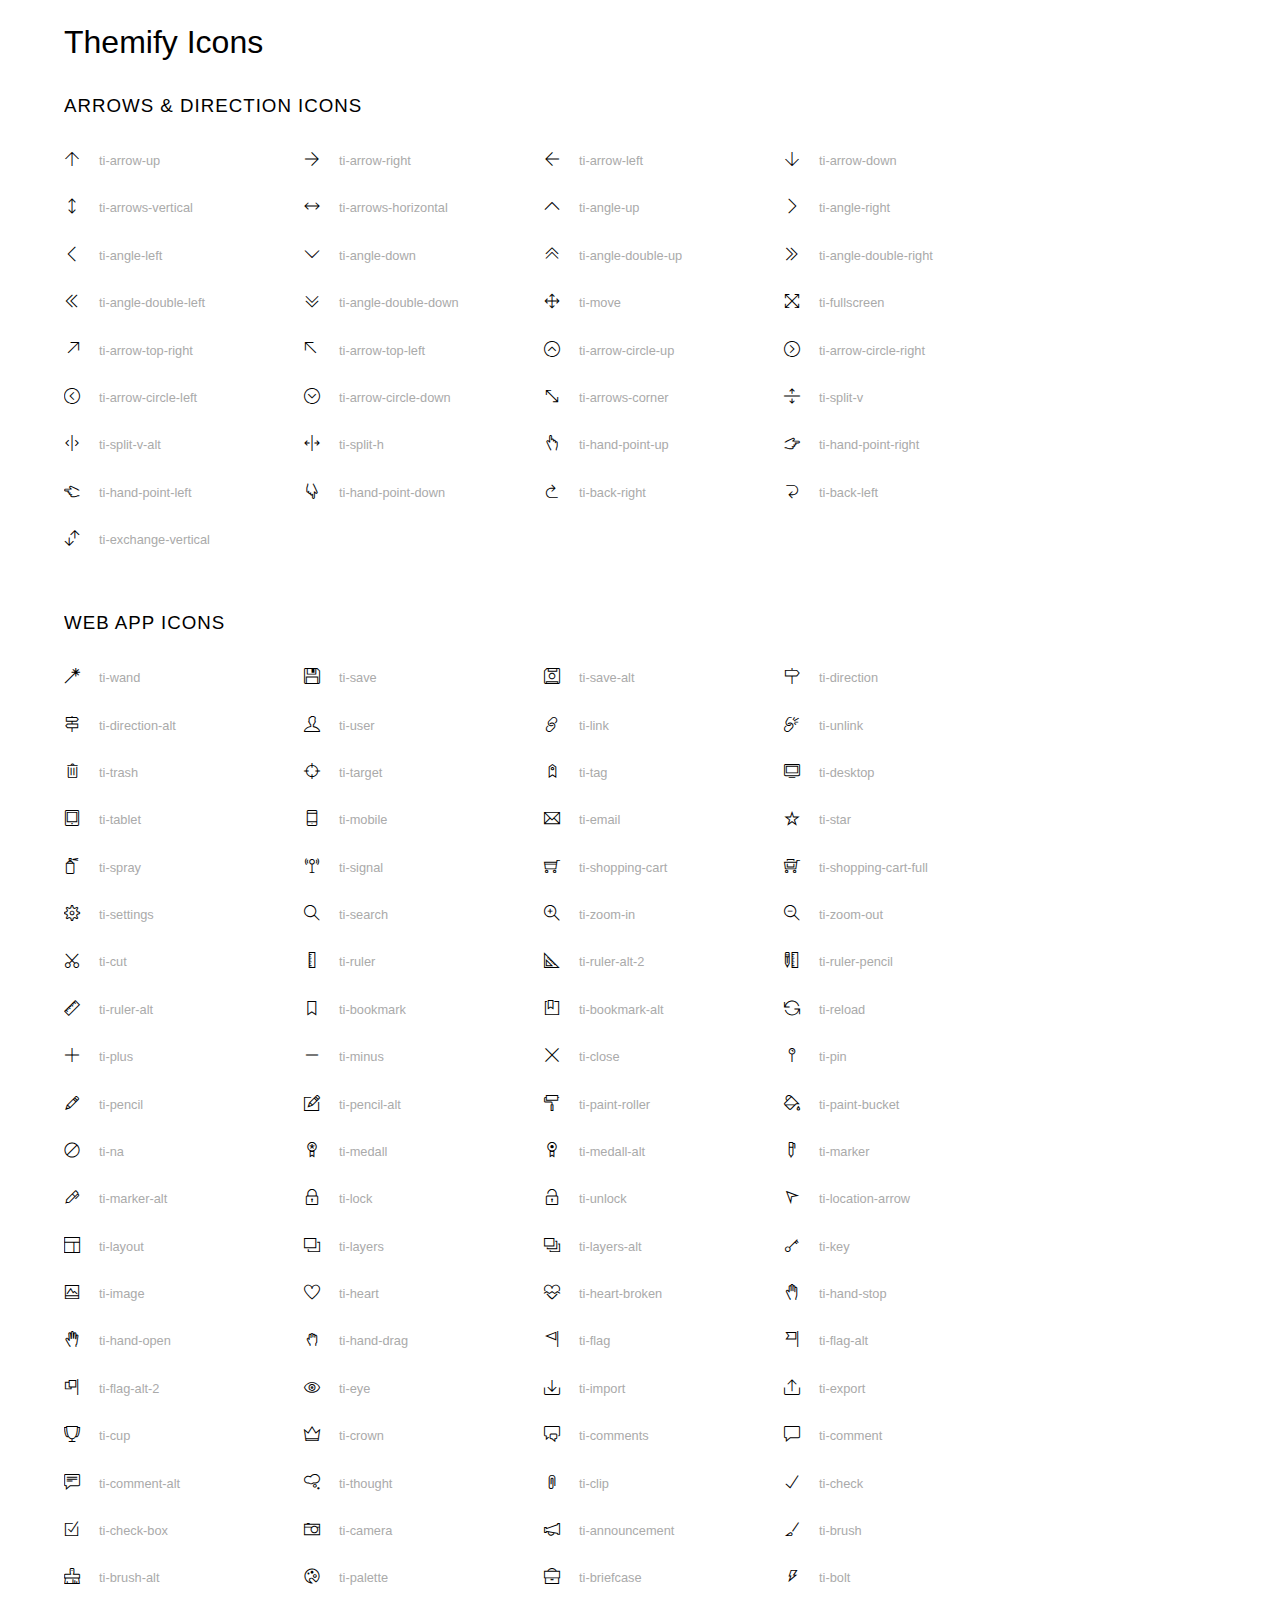
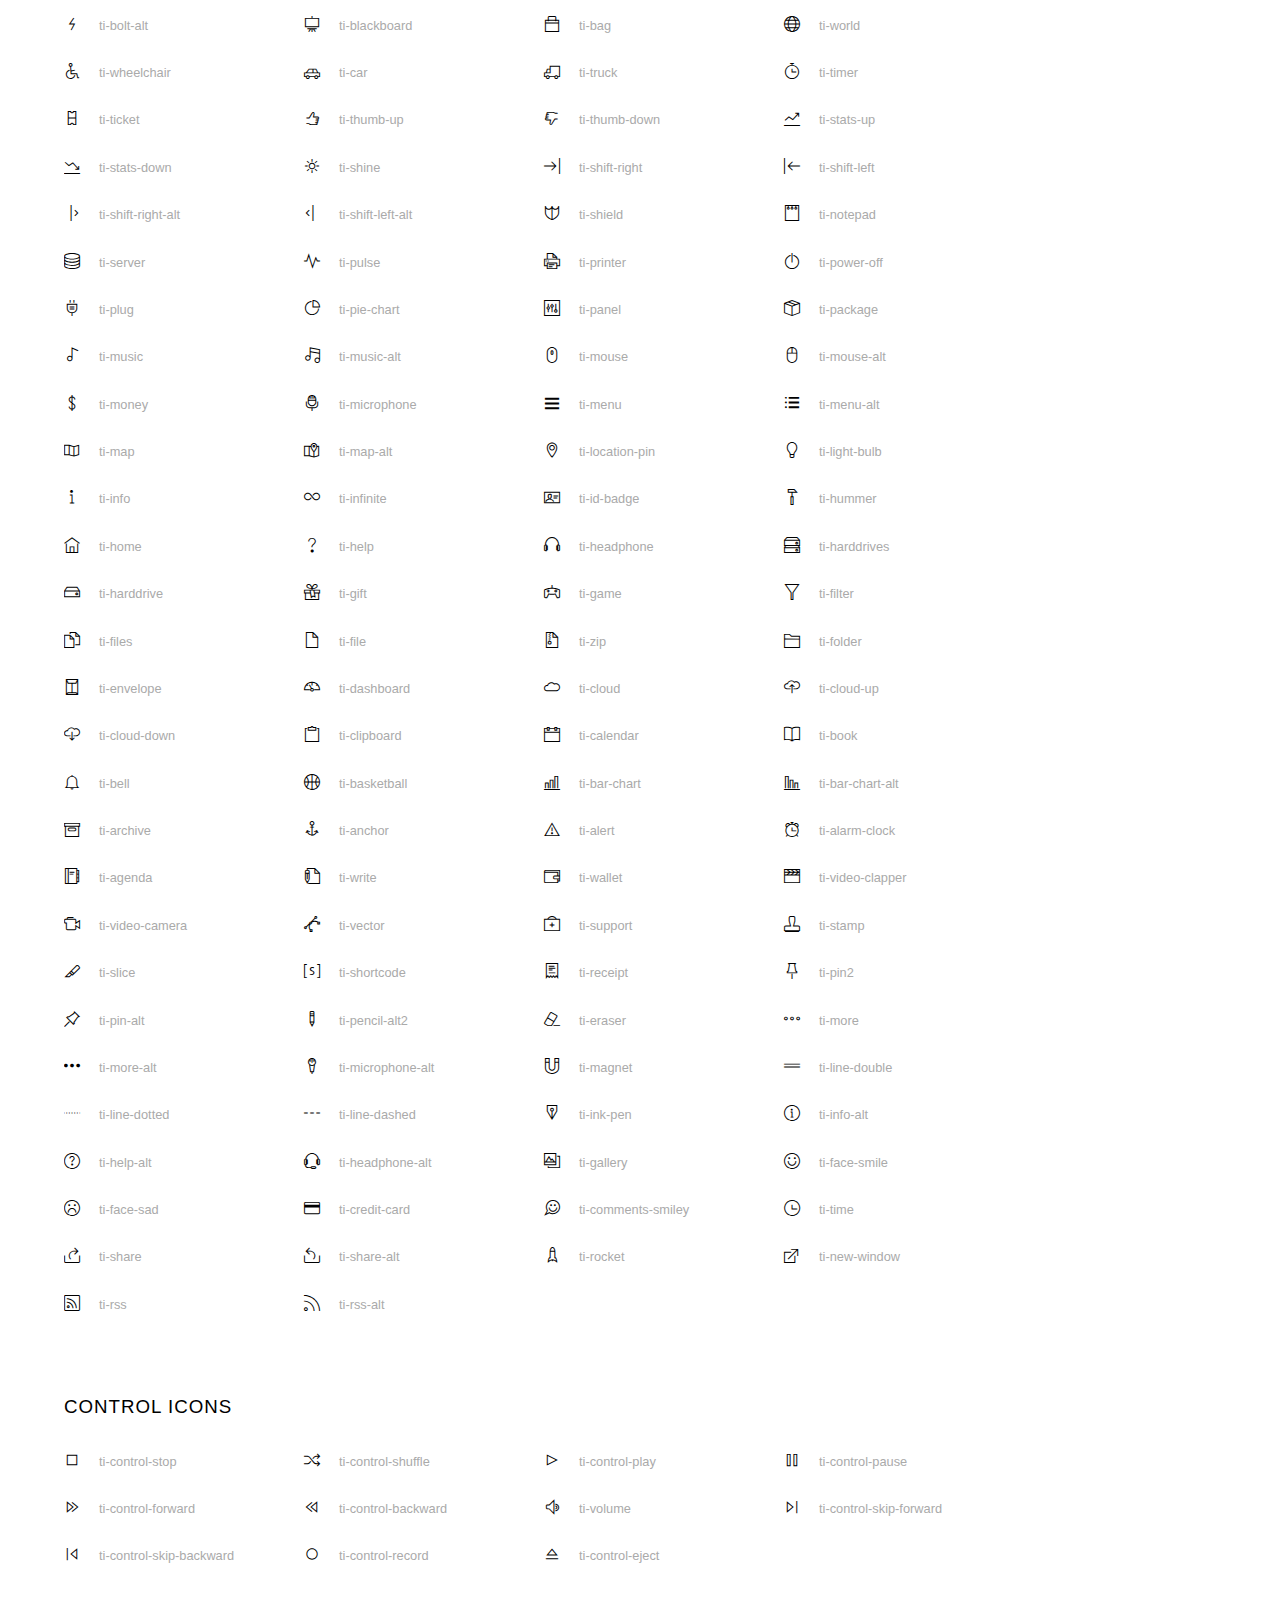
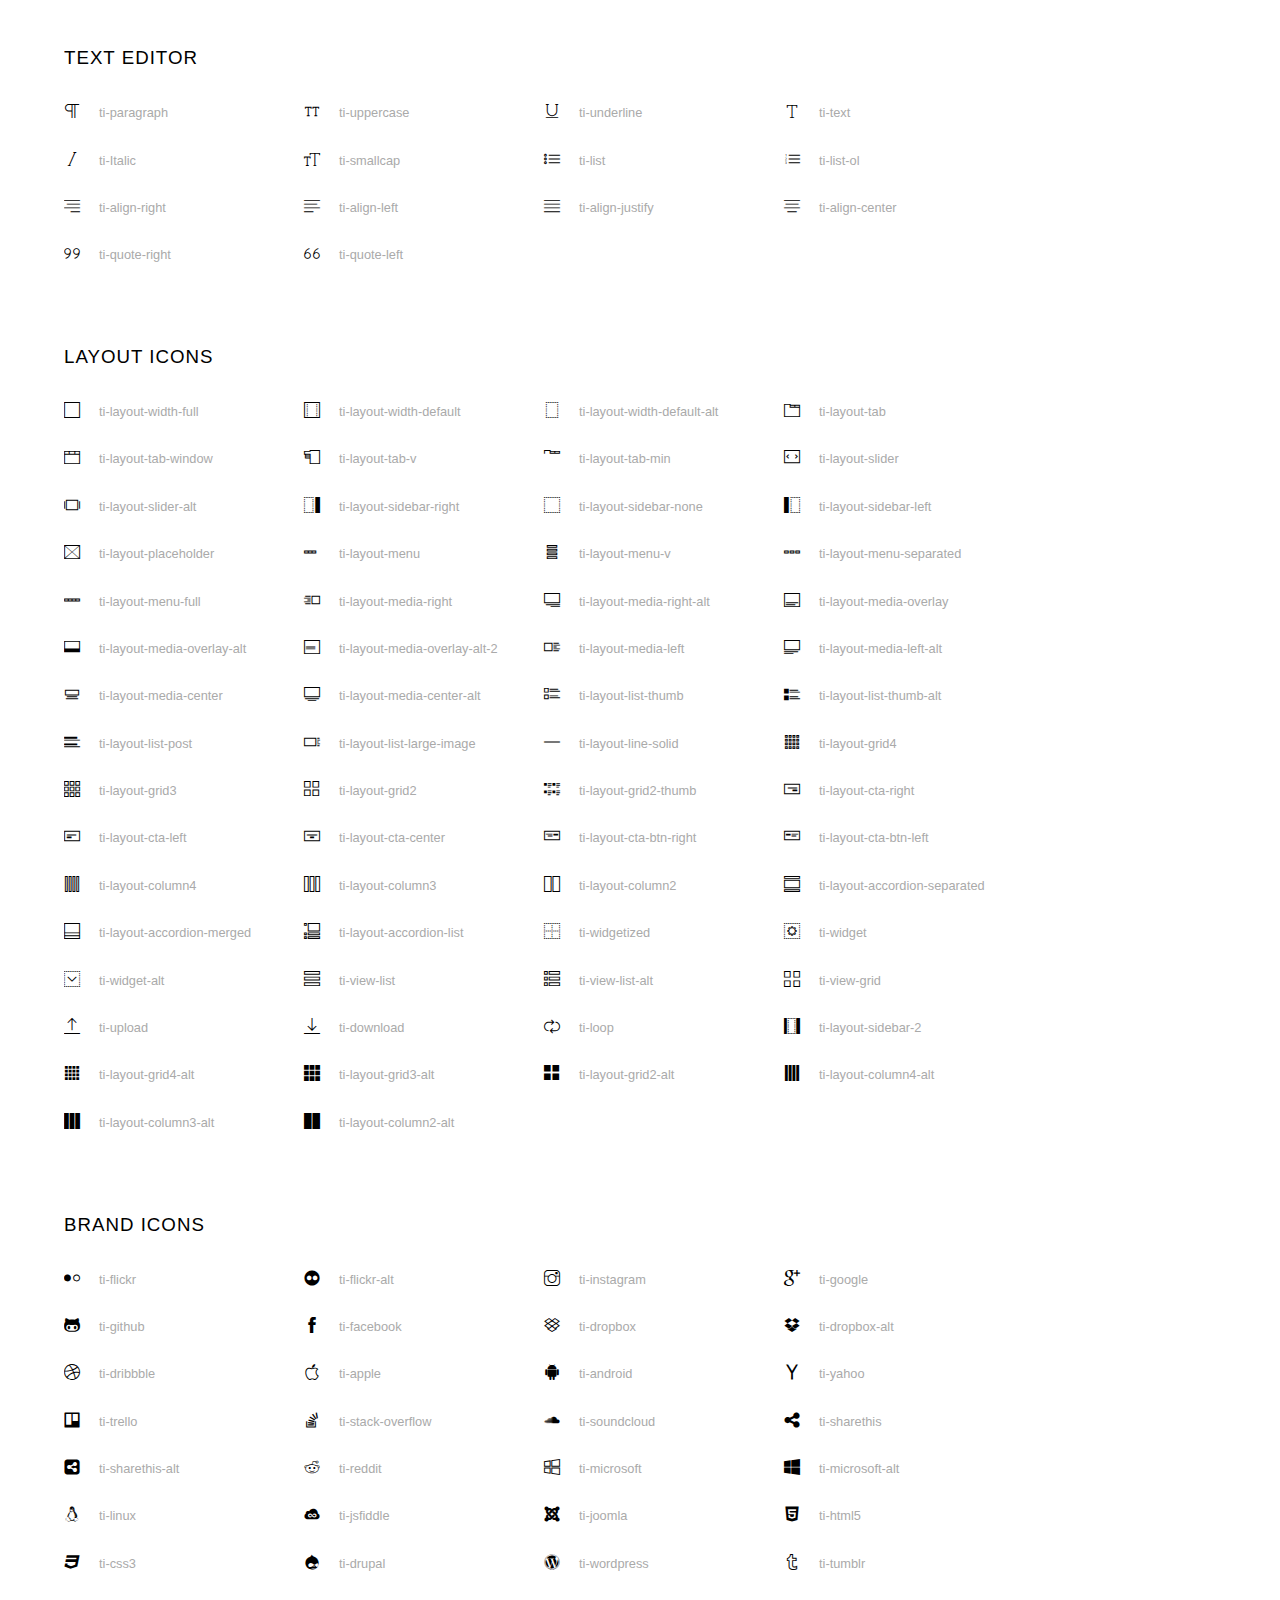
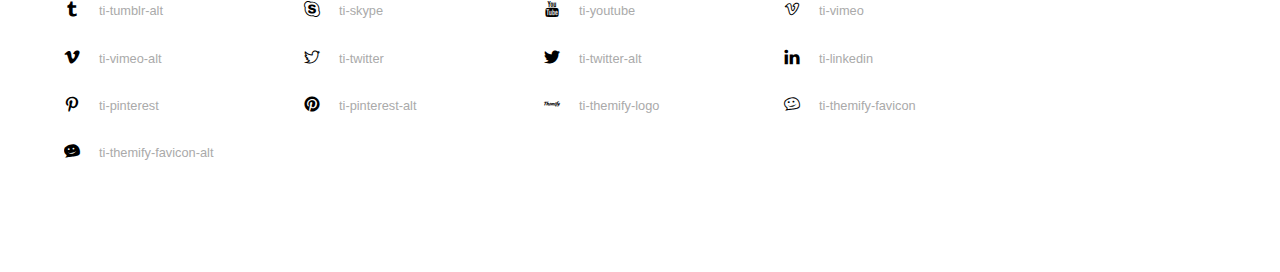
<file: vendors/themify-icons/index.html>
<!doctype html>
<html>
<head>
	<meta charset="utf-8">
	<title>Themify Icon Font</title>
	<meta name="viewport" content="width=device-width">
	<link rel="stylesheet" href="demo-files/demo.css">
	<link rel="stylesheet" href="themify-icons.css">
	<!--[if lt IE 8]><!-->
	<link rel="stylesheet" href="ie7/ie7.css">
	<!--<![endif]-->
</head>
<body>
	<h1>Themify Icons</h1>

	<div class="icon-section">

		<div class="icon-section">
			<h3>Arrows &amp; Direction Icons </h3>

			<div class="icon-container">
				<span class="ti-arrow-up"></span><span class="icon-name"> ti-arrow-up</span>
			</div>
			<div class="icon-container">
				<span class="ti-arrow-right"></span><span class="icon-name"> ti-arrow-right</span>
			</div>
			<div class="icon-container">
				<span class="ti-arrow-left"></span><span class="icon-name"> ti-arrow-left</span>
			</div>
			<div class="icon-container">
				<span class="ti-arrow-down"></span><span class="icon-name"> ti-arrow-down</span>
			</div>
			<div class="icon-container">
				<span class="ti-arrows-vertical"></span><span class="icon-name"> ti-arrows-vertical</span>
			</div>
			<div class="icon-container">
				<span class="ti-arrows-horizontal"></span><span class="icon-name"> ti-arrows-horizontal</span>
			</div>
			<div class="icon-container">
				<span class="ti-angle-up"></span><span class="icon-name"> ti-angle-up</span>
			</div>
			<div class="icon-container">
				<span class="ti-angle-right"></span><span class="icon-name"> ti-angle-right</span>
			</div>
			<div class="icon-container">
				<span class="ti-angle-left"></span><span class="icon-name"> ti-angle-left</span>
			</div>
			<div class="icon-container">
				<span class="ti-angle-down"></span><span class="icon-name"> ti-angle-down</span>
			</div>	
			<div class="icon-container">
				<span class="ti-angle-double-up"></span><span class="icon-name"> ti-angle-double-up</span>
			</div>
			<div class="icon-container">
				<span class="ti-angle-double-right"></span><span class="icon-name"> ti-angle-double-right</span>
			</div>
			<div class="icon-container">
				<span class="ti-angle-double-left"></span><span class="icon-name"> ti-angle-double-left</span>
			</div>
			<div class="icon-container">
				<span class="ti-angle-double-down"></span><span class="icon-name"> ti-angle-double-down</span>
			</div>					
			<div class="icon-container">
				<span class="ti-move"></span><span class="icon-name"> ti-move</span>
			</div>
			<div class="icon-container">
				<span class="ti-fullscreen"></span><span class="icon-name"> ti-fullscreen</span>
			</div>
			<div class="icon-container">
				<span class="ti-arrow-top-right"></span><span class="icon-name"> ti-arrow-top-right</span>
			</div>
			<div class="icon-container">
				<span class="ti-arrow-top-left"></span><span class="icon-name"> ti-arrow-top-left</span>
			</div>
			<div class="icon-container">
				<span class="ti-arrow-circle-up"></span><span class="icon-name"> ti-arrow-circle-up</span>
			</div>
			<div class="icon-container">
				<span class="ti-arrow-circle-right"></span><span class="icon-name"> ti-arrow-circle-right</span>
			</div>
			<div class="icon-container">
				<span class="ti-arrow-circle-left"></span><span class="icon-name"> ti-arrow-circle-left</span>
			</div>
			<div class="icon-container">
				<span class="ti-arrow-circle-down"></span><span class="icon-name"> ti-arrow-circle-down</span>
			</div>
			<div class="icon-container">
				<span class="ti-arrows-corner"></span><span class="icon-name"> ti-arrows-corner</span>
			</div>
			<div class="icon-container">
				<span class="ti-split-v"></span><span class="icon-name"> ti-split-v</span>
			</div>

			<div class="icon-container">
				<span class="ti-split-v-alt"></span><span class="icon-name"> ti-split-v-alt</span>
			</div>
			<div class="icon-container">
				<span class="ti-split-h"></span><span class="icon-name"> ti-split-h</span>
			</div>
			<div class="icon-container">
				<span class="ti-hand-point-up"></span><span class="icon-name"> ti-hand-point-up</span>
			</div>
			<div class="icon-container">
				<span class="ti-hand-point-right"></span><span class="icon-name"> ti-hand-point-right</span>
			</div>
			<div class="icon-container">
				<span class="ti-hand-point-left"></span><span class="icon-name"> ti-hand-point-left</span>
			</div>
			<div class="icon-container">
				<span class="ti-hand-point-down"></span><span class="icon-name"> ti-hand-point-down</span>
			</div>
			<div class="icon-container">
				<span class="ti-back-right"></span><span class="icon-name"> ti-back-right</span>
			</div>
			<div class="icon-container">
				<span class="ti-back-left"></span><span class="icon-name"> ti-back-left</span>
			</div>
			<div class="icon-container">
				<span class="ti-exchange-vertical"></span><span class="icon-name"> ti-exchange-vertical</span>
			</div>

		</div> <!-- Arrows Icons -->



		<h3>Web App Icons</h3>
		
		<div class="icon-section">

			<div class="icon-container">
				<span class="ti-wand"></span><span class="icon-name"> ti-wand</span>
			</div>
			<div class="icon-container">
				<span class="ti-save"></span><span class="icon-name"> ti-save</span>
			</div>
			<div class="icon-container">
				<span class="ti-save-alt"></span><span class="icon-name"> ti-save-alt</span>
			</div>

			<div class="icon-container">
				<span class="ti-direction"></span><span class="icon-name"> ti-direction</span>
			</div>
			<div class="icon-container">
				<span class="ti-direction-alt"></span><span class="icon-name"> ti-direction-alt</span>
			</div>
			<div class="icon-container">
				<span class="ti-user"></span><span class="icon-name"> ti-user</span>
			</div>
			<div class="icon-container">
				<span class="ti-link"></span><span class="icon-name"> ti-link</span>
			</div>
			<div class="icon-container">
				<span class="ti-unlink"></span><span class="icon-name"> ti-unlink</span>
			</div>
			<div class="icon-container">
				<span class="ti-trash"></span><span class="icon-name"> ti-trash</span>
			</div>
			<div class="icon-container">
				<span class="ti-target"></span><span class="icon-name"> ti-target</span>
			</div>
			<div class="icon-container">
				<span class="ti-tag"></span><span class="icon-name"> ti-tag</span>
			</div>
			<div class="icon-container">
				<span class="ti-desktop"></span><span class="icon-name"> ti-desktop</span>
			</div>
			<div class="icon-container">
				<span class="ti-tablet"></span><span class="icon-name"> ti-tablet</span>
			</div>
			<div class="icon-container">
				<span class="ti-mobile"></span><span class="icon-name"> ti-mobile</span>
			</div>
			<div class="icon-container">
				<span class="ti-email"></span><span class="icon-name"> ti-email</span>
			</div>	
			<div class="icon-container">
				<span class="ti-star"></span><span class="icon-name"> ti-star</span>
			</div>
			<div class="icon-container">
				<span class="ti-spray"></span><span class="icon-name"> ti-spray</span>
			</div>
			<div class="icon-container">
				<span class="ti-signal"></span><span class="icon-name"> ti-signal</span>
			</div>
			<div class="icon-container">
				<span class="ti-shopping-cart"></span><span class="icon-name"> ti-shopping-cart</span>
			</div>
			<div class="icon-container">
				<span class="ti-shopping-cart-full"></span><span class="icon-name"> ti-shopping-cart-full</span>
			</div>
			<div class="icon-container">
				<span class="ti-settings"></span><span class="icon-name"> ti-settings</span>
			</div>
			<div class="icon-container">
				<span class="ti-search"></span><span class="icon-name"> ti-search</span>
			</div>
			<div class="icon-container">
				<span class="ti-zoom-in"></span><span class="icon-name"> ti-zoom-in</span>
			</div>
			<div class="icon-container">
				<span class="ti-zoom-out"></span><span class="icon-name"> ti-zoom-out</span>
			</div>
			<div class="icon-container">
				<span class="ti-cut"></span><span class="icon-name"> ti-cut</span>
			</div>
			<div class="icon-container">
				<span class="ti-ruler"></span><span class="icon-name"> ti-ruler</span>
			</div>
			<div class="icon-container">
				<span class="ti-ruler-alt-2"></span><span class="icon-name"> ti-ruler-alt-2</span>
			</div>			
			<div class="icon-container">
				<span class="ti-ruler-pencil"></span><span class="icon-name"> ti-ruler-pencil</span>
			</div>
			<div class="icon-container">
				<span class="ti-ruler-alt"></span><span class="icon-name"> ti-ruler-alt</span>
			</div>
			<div class="icon-container">
				<span class="ti-bookmark"></span><span class="icon-name"> ti-bookmark</span>
			</div>
			<div class="icon-container">
				<span class="ti-bookmark-alt"></span><span class="icon-name"> ti-bookmark-alt</span>
			</div>
			<div class="icon-container">
				<span class="ti-reload"></span><span class="icon-name"> ti-reload</span>
			</div>
			<div class="icon-container">
				<span class="ti-plus"></span><span class="icon-name"> ti-plus</span>
			</div>
			<div class="icon-container">
				<span class="ti-minus"></span><span class="icon-name"> ti-minus</span>
			</div>
			<div class="icon-container">
				<span class="ti-close"></span><span class="icon-name"> ti-close</span>
			</div>			
			<div class="icon-container">
				<span class="ti-pin"></span><span class="icon-name"> ti-pin</span>
			</div>
			<div class="icon-container">
				<span class="ti-pencil"></span><span class="icon-name"> ti-pencil</span>
			</div>
					
		  	<div class="icon-container">
				<span class="ti-pencil-alt"></span><span class="icon-name"> ti-pencil-alt</span>
			</div>
			<div class="icon-container">
				<span class="ti-paint-roller"></span><span class="icon-name"> ti-paint-roller</span>
			</div>
			<div class="icon-container">
				<span class="ti-paint-bucket"></span><span class="icon-name"> ti-paint-bucket</span>
			</div>
			<div class="icon-container">
				<span class="ti-na"></span><span class="icon-name"> ti-na</span>
			</div>
			<div class="icon-container">
				<span class="ti-medall"></span><span class="icon-name"> ti-medall</span>
			</div>
			<div class="icon-container">
				<span class="ti-medall-alt"></span><span class="icon-name"> ti-medall-alt</span>
			</div>
			<div class="icon-container">
				<span class="ti-marker"></span><span class="icon-name"> ti-marker</span>
			</div>
			<div class="icon-container">
				<span class="ti-marker-alt"></span><span class="icon-name"> ti-marker-alt</span>
			</div>

			<div class="icon-container">
				<span class="ti-lock"></span><span class="icon-name"> ti-lock</span>
			</div>
			<div class="icon-container">
				<span class="ti-unlock"></span><span class="icon-name"> ti-unlock</span>
			</div>
			<div class="icon-container">
				<span class="ti-location-arrow"></span><span class="icon-name"> ti-location-arrow</span>
			</div>
			<div class="icon-container">
				<span class="ti-layout"></span><span class="icon-name"> ti-layout</span>
			</div>
			<div class="icon-container">
				<span class="ti-layers"></span><span class="icon-name"> ti-layers</span>
			</div>
			<div class="icon-container">
				<span class="ti-layers-alt"></span><span class="icon-name"> ti-layers-alt</span>
			</div>
			<div class="icon-container">
				<span class="ti-key"></span><span class="icon-name"> ti-key</span>
			</div>
			<div class="icon-container">
				<span class="ti-image"></span><span class="icon-name"> ti-image</span>
			</div>
			<div class="icon-container">
				<span class="ti-heart"></span><span class="icon-name"> ti-heart</span>
			</div>
			<div class="icon-container">
				<span class="ti-heart-broken"></span><span class="icon-name"> ti-heart-broken</span>
			</div>
			<div class="icon-container">
				<span class="ti-hand-stop"></span><span class="icon-name"> ti-hand-stop</span>
			</div>
			<div class="icon-container">
				<span class="ti-hand-open"></span><span class="icon-name"> ti-hand-open</span>
			</div>
			<div class="icon-container">
				<span class="ti-hand-drag"></span><span class="icon-name"> ti-hand-drag</span>
			</div>
			<div class="icon-container">
				<span class="ti-flag"></span><span class="icon-name"> ti-flag</span>
			</div>
			<div class="icon-container">
				<span class="ti-flag-alt"></span><span class="icon-name"> ti-flag-alt</span>
			</div>
			<div class="icon-container">
				<span class="ti-flag-alt-2"></span><span class="icon-name"> ti-flag-alt-2</span>
			</div>
			<div class="icon-container">
				<span class="ti-eye"></span><span class="icon-name"> ti-eye</span>
			</div>
			<div class="icon-container">
				<span class="ti-import"></span><span class="icon-name"> ti-import</span>
			</div>			
			<div class="icon-container">
				<span class="ti-export"></span><span class="icon-name"> ti-export</span>
			</div>
			<div class="icon-container">
				<span class="ti-cup"></span><span class="icon-name"> ti-cup</span>
			</div>
			<div class="icon-container">
				<span class="ti-crown"></span><span class="icon-name"> ti-crown</span>
			</div>
			<div class="icon-container">
				<span class="ti-comments"></span><span class="icon-name"> ti-comments</span>
			</div>
			<div class="icon-container">
				<span class="ti-comment"></span><span class="icon-name"> ti-comment</span>
			</div>
			<div class="icon-container">
				<span class="ti-comment-alt"></span><span class="icon-name"> ti-comment-alt</span>
			</div>
			<div class="icon-container">
				<span class="ti-thought"></span><span class="icon-name"> ti-thought</span>
			</div>			
			<div class="icon-container">
				<span class="ti-clip"></span><span class="icon-name"> ti-clip</span>
			</div>

			<div class="icon-container">
				<span class="ti-check"></span><span class="icon-name"> ti-check</span>
			</div>
			<div class="icon-container">
				<span class="ti-check-box"></span><span class="icon-name"> ti-check-box</span>
			</div>
			<div class="icon-container">
				<span class="ti-camera"></span><span class="icon-name"> ti-camera</span>
			</div>
			<div class="icon-container">
				<span class="ti-announcement"></span><span class="icon-name"> ti-announcement</span>
			</div>
			<div class="icon-container">
				<span class="ti-brush"></span><span class="icon-name"> ti-brush</span>
			</div>
			<div class="icon-container">
				<span class="ti-brush-alt"></span><span class="icon-name"> ti-brush-alt</span>
			</div>
			<div class="icon-container">
				<span class="ti-palette"></span><span class="icon-name"> ti-palette</span>
			</div>			
			<div class="icon-container">
				<span class="ti-briefcase"></span><span class="icon-name"> ti-briefcase</span>
			</div>
			<div class="icon-container">
				<span class="ti-bolt"></span><span class="icon-name"> ti-bolt</span>
			</div>
			<div class="icon-container">
				<span class="ti-bolt-alt"></span><span class="icon-name"> ti-bolt-alt</span>
			</div>
			<div class="icon-container">
				<span class="ti-blackboard"></span><span class="icon-name"> ti-blackboard</span>
			</div>
			<div class="icon-container">
				<span class="ti-bag"></span><span class="icon-name"> ti-bag</span>
			</div>
			<div class="icon-container">
				<span class="ti-world"></span><span class="icon-name"> ti-world</span>
			</div>
			<div class="icon-container">
				<span class="ti-wheelchair"></span><span class="icon-name"> ti-wheelchair</span>
			</div>
			<div class="icon-container">
				<span class="ti-car"></span><span class="icon-name"> ti-car</span>
			</div>
			<div class="icon-container">
				<span class="ti-truck"></span><span class="icon-name"> ti-truck</span>
			</div>
			<div class="icon-container">
				<span class="ti-timer"></span><span class="icon-name"> ti-timer</span>
			</div>
			<div class="icon-container">
				<span class="ti-ticket"></span><span class="icon-name"> ti-ticket</span>
			</div>
			<div class="icon-container">
				<span class="ti-thumb-up"></span><span class="icon-name"> ti-thumb-up</span>
			</div>
			<div class="icon-container">
				<span class="ti-thumb-down"></span><span class="icon-name"> ti-thumb-down</span>
			</div>

			<div class="icon-container">
				<span class="ti-stats-up"></span><span class="icon-name"> ti-stats-up</span>
			</div>
			<div class="icon-container">
				<span class="ti-stats-down"></span><span class="icon-name"> ti-stats-down</span>
			</div>
			<div class="icon-container">
				<span class="ti-shine"></span><span class="icon-name"> ti-shine</span>
			</div>
			<div class="icon-container">
				<span class="ti-shift-right"></span><span class="icon-name"> ti-shift-right</span>
			</div>
			<div class="icon-container">
				<span class="ti-shift-left"></span><span class="icon-name"> ti-shift-left</span>
			</div>

			<div class="icon-container">
				<span class="ti-shift-right-alt"></span><span class="icon-name"> ti-shift-right-alt</span>
			</div>
			<div class="icon-container">
				<span class="ti-shift-left-alt"></span><span class="icon-name"> ti-shift-left-alt</span>
			</div>
			<div class="icon-container">
				<span class="ti-shield"></span><span class="icon-name"> ti-shield</span>
			</div>
			<div class="icon-container">
				<span class="ti-notepad"></span><span class="icon-name"> ti-notepad</span>
			</div>
			<div class="icon-container">
				<span class="ti-server"></span><span class="icon-name"> ti-server</span>
			</div>

			<div class="icon-container">
				<span class="ti-pulse"></span><span class="icon-name"> ti-pulse</span>
			</div>
			<div class="icon-container">
				<span class="ti-printer"></span><span class="icon-name"> ti-printer</span>
			</div>
			<div class="icon-container">
				<span class="ti-power-off"></span><span class="icon-name"> ti-power-off</span>
			</div>
			<div class="icon-container">
				<span class="ti-plug"></span><span class="icon-name"> ti-plug</span>
			</div>
			<div class="icon-container">
				<span class="ti-pie-chart"></span><span class="icon-name"> ti-pie-chart</span>
			</div>

			<div class="icon-container">
				<span class="ti-panel"></span><span class="icon-name"> ti-panel</span>
			</div>
			<div class="icon-container">
				<span class="ti-package"></span><span class="icon-name"> ti-package</span>
			</div>
			<div class="icon-container">
				<span class="ti-music"></span><span class="icon-name"> ti-music</span>
			</div>
			<div class="icon-container">
				<span class="ti-music-alt"></span><span class="icon-name"> ti-music-alt</span>
			</div>
			<div class="icon-container">
				<span class="ti-mouse"></span><span class="icon-name"> ti-mouse</span>
			</div>
			<div class="icon-container">
				<span class="ti-mouse-alt"></span><span class="icon-name"> ti-mouse-alt</span>
			</div>
			<div class="icon-container">
				<span class="ti-money"></span><span class="icon-name"> ti-money</span>
			</div>
			<div class="icon-container">
				<span class="ti-microphone"></span><span class="icon-name"> ti-microphone</span>
			</div>
			<div class="icon-container">
				<span class="ti-menu"></span><span class="icon-name"> ti-menu</span>
			</div>
			<div class="icon-container">
				<span class="ti-menu-alt"></span><span class="icon-name"> ti-menu-alt</span>
			</div>
			<div class="icon-container">
				<span class="ti-map"></span><span class="icon-name"> ti-map</span>
			</div>
			<div class="icon-container">
				<span class="ti-map-alt"></span><span class="icon-name"> ti-map-alt</span>
			</div>

			<div class="icon-container">
				<span class="ti-location-pin"></span><span class="icon-name"> ti-location-pin</span>
			</div>

			<div class="icon-container">
				<span class="ti-light-bulb"></span><span class="icon-name"> ti-light-bulb</span>
			</div>
			<div class="icon-container">
				<span class="ti-info"></span><span class="icon-name"> ti-info</span>
			</div>
			<div class="icon-container">
				<span class="ti-infinite"></span><span class="icon-name"> ti-infinite</span>
			</div>
			<div class="icon-container">
				<span class="ti-id-badge"></span><span class="icon-name"> ti-id-badge</span>
			</div>
			<div class="icon-container">
				<span class="ti-hummer"></span><span class="icon-name"> ti-hummer</span>
			</div>
			<div class="icon-container">
				<span class="ti-home"></span><span class="icon-name"> ti-home</span>
			</div>
			<div class="icon-container">
				<span class="ti-help"></span><span class="icon-name"> ti-help</span>
			</div>
			<div class="icon-container">
				<span class="ti-headphone"></span><span class="icon-name"> ti-headphone</span>
			</div>
			<div class="icon-container">
				<span class="ti-harddrives"></span><span class="icon-name"> ti-harddrives</span>
			</div>
			<div class="icon-container">
				<span class="ti-harddrive"></span><span class="icon-name"> ti-harddrive</span>
			</div>
			<div class="icon-container">
				<span class="ti-gift"></span><span class="icon-name"> ti-gift</span>
			</div>
			<div class="icon-container">
				<span class="ti-game"></span><span class="icon-name"> ti-game</span>
			</div>
			<div class="icon-container">
				<span class="ti-filter"></span><span class="icon-name"> ti-filter</span>
			</div>
			<div class="icon-container">
				<span class="ti-files"></span><span class="icon-name"> ti-files</span>
			</div>
			<div class="icon-container">
				<span class="ti-file"></span><span class="icon-name"> ti-file</span>
			</div>
			<div class="icon-container">
				<span class="ti-zip"></span><span class="icon-name"> ti-zip</span>
			</div>
			<div class="icon-container">
				<span class="ti-folder"></span><span class="icon-name"> ti-folder</span>
			</div>			
			<div class="icon-container">
				<span class="ti-envelope"></span><span class="icon-name"> ti-envelope</span>
			</div>


			<div class="icon-container">
				<span class="ti-dashboard"></span><span class="icon-name"> ti-dashboard</span>
			</div>
			<div class="icon-container">
				<span class="ti-cloud"></span><span class="icon-name"> ti-cloud</span>
			</div>
			<div class="icon-container">
				<span class="ti-cloud-up"></span><span class="icon-name"> ti-cloud-up</span>
			</div>
			<div class="icon-container">
				<span class="ti-cloud-down"></span><span class="icon-name"> ti-cloud-down</span>
			</div>
			<div class="icon-container">
				<span class="ti-clipboard"></span><span class="icon-name"> ti-clipboard</span>
			</div>
			<div class="icon-container">
				<span class="ti-calendar"></span><span class="icon-name"> ti-calendar</span>
			</div>
			<div class="icon-container">
				<span class="ti-book"></span><span class="icon-name"> ti-book</span>
			</div>
			<div class="icon-container">
				<span class="ti-bell"></span><span class="icon-name"> ti-bell</span>
			</div>
			<div class="icon-container">
				<span class="ti-basketball"></span><span class="icon-name"> ti-basketball</span>
			</div>
			<div class="icon-container">
				<span class="ti-bar-chart"></span><span class="icon-name"> ti-bar-chart</span>
			</div>
			<div class="icon-container">
				<span class="ti-bar-chart-alt"></span><span class="icon-name"> ti-bar-chart-alt</span>
			</div>


			<div class="icon-container">
				<span class="ti-archive"></span><span class="icon-name"> ti-archive</span>
			</div>
			<div class="icon-container">
				<span class="ti-anchor"></span><span class="icon-name"> ti-anchor</span>
			</div>

			<div class="icon-container">
				<span class="ti-alert"></span><span class="icon-name"> ti-alert</span>
			</div>
			<div class="icon-container">
				<span class="ti-alarm-clock"></span><span class="icon-name"> ti-alarm-clock</span>
			</div>
			<div class="icon-container">
				<span class="ti-agenda"></span><span class="icon-name"> ti-agenda</span>
			</div>
			<div class="icon-container">
				<span class="ti-write"></span><span class="icon-name"> ti-write</span>
			</div>

			<div class="icon-container">
				<span class="ti-wallet"></span><span class="icon-name"> ti-wallet</span>
			</div>
			<div class="icon-container">
				<span class="ti-video-clapper"></span><span class="icon-name"> ti-video-clapper</span>
			</div>
			<div class="icon-container">
				<span class="ti-video-camera"></span><span class="icon-name"> ti-video-camera</span>
			</div>
			<div class="icon-container">
				<span class="ti-vector"></span><span class="icon-name"> ti-vector</span>
			</div>

			<div class="icon-container">
				<span class="ti-support"></span><span class="icon-name"> ti-support</span>
			</div>
			<div class="icon-container">
				<span class="ti-stamp"></span><span class="icon-name"> ti-stamp</span>
			</div>
			<div class="icon-container">
				<span class="ti-slice"></span><span class="icon-name"> ti-slice</span>
			</div>
			<div class="icon-container">
				<span class="ti-shortcode"></span><span class="icon-name"> ti-shortcode</span>
			</div>
			<div class="icon-container">
				<span class="ti-receipt"></span><span class="icon-name"> ti-receipt</span>
			</div>
			<div class="icon-container">
				<span class="ti-pin2"></span><span class="icon-name"> ti-pin2</span>
			</div>
			<div class="icon-container">
				<span class="ti-pin-alt"></span><span class="icon-name"> ti-pin-alt</span>
			</div>
			<div class="icon-container">
				<span class="ti-pencil-alt2"></span><span class="icon-name"> ti-pencil-alt2</span>
			</div>
			<div class="icon-container">
				<span class="ti-eraser"></span><span class="icon-name"> ti-eraser</span>
			</div>			
			<div class="icon-container">
				<span class="ti-more"></span><span class="icon-name"> ti-more</span>
			</div>
			<div class="icon-container">
				<span class="ti-more-alt"></span><span class="icon-name"> ti-more-alt</span>
			</div>
			<div class="icon-container">
				<span class="ti-microphone-alt"></span><span class="icon-name"> ti-microphone-alt</span>
			</div>
			<div class="icon-container">
				<span class="ti-magnet"></span><span class="icon-name"> ti-magnet</span>
			</div>
			<div class="icon-container">
				<span class="ti-line-double"></span><span class="icon-name"> ti-line-double</span>
			</div>
			<div class="icon-container">
				<span class="ti-line-dotted"></span><span class="icon-name"> ti-line-dotted</span>
			</div>
			<div class="icon-container">
				<span class="ti-line-dashed"></span><span class="icon-name"> ti-line-dashed</span>
			</div>

			<div class="icon-container">
				<span class="ti-ink-pen"></span><span class="icon-name"> ti-ink-pen</span>
			</div>
			<div class="icon-container">
				<span class="ti-info-alt"></span><span class="icon-name"> ti-info-alt</span>
			</div>
			<div class="icon-container">
				<span class="ti-help-alt"></span><span class="icon-name"> ti-help-alt</span>
			</div>
			<div class="icon-container">
				<span class="ti-headphone-alt"></span><span class="icon-name"> ti-headphone-alt</span>
			</div>

			<div class="icon-container">
				<span class="ti-gallery"></span><span class="icon-name"> ti-gallery</span>
			</div>
			<div class="icon-container">
				<span class="ti-face-smile"></span><span class="icon-name"> ti-face-smile</span>
			</div>
			<div class="icon-container">
				<span class="ti-face-sad"></span><span class="icon-name"> ti-face-sad</span>
			</div>
			<div class="icon-container">
				<span class="ti-credit-card"></span><span class="icon-name"> ti-credit-card</span>
			</div>
			<div class="icon-container">
				<span class="ti-comments-smiley"></span><span class="icon-name"> ti-comments-smiley</span>
			</div>
			<div class="icon-container">
				<span class="ti-time"></span><span class="icon-name"> ti-time</span>
			</div>
			<div class="icon-container">
				<span class="ti-share"></span><span class="icon-name"> ti-share</span>
			</div>
			<div class="icon-container">
				<span class="ti-share-alt"></span><span class="icon-name"> ti-share-alt</span>
			</div>
			<div class="icon-container">
				<span class="ti-rocket"></span><span class="icon-name"> ti-rocket</span>
			</div>

			<div class="icon-container">
				<span class="ti-new-window"></span><span class="icon-name"> ti-new-window</span>
			</div>

			<div class="icon-container">
				<span class="ti-rss"></span><span class="icon-name"> ti-rss</span>
			</div>

			<div class="icon-container">
				<span class="ti-rss-alt"></span><span class="icon-name"> ti-rss-alt</span>
			</div>
			
		</div><!-- Web App Icons -->


		<div class="icon-section">
			<h3>Control Icons</h3>
			<div class="icon-container">
				<span class="ti-control-stop"></span><span class="icon-name"> ti-control-stop</span>
			</div>
			<div class="icon-container">
				<span class="ti-control-shuffle"></span><span class="icon-name"> ti-control-shuffle</span>
			</div>
			<div class="icon-container">
				<span class="ti-control-play"></span><span class="icon-name"> ti-control-play</span>
			</div>
			<div class="icon-container">
				<span class="ti-control-pause"></span><span class="icon-name"> ti-control-pause</span>
			</div>
			<div class="icon-container">
				<span class="ti-control-forward"></span><span class="icon-name"> ti-control-forward</span>
			</div>
			<div class="icon-container">
				<span class="ti-control-backward"></span><span class="icon-name"> ti-control-backward</span>
			</div>	
			<div class="icon-container">
				<span class="ti-volume"></span><span class="icon-name"> ti-volume</span>
			</div>
			<div class="icon-container">
				<span class="ti-control-skip-forward"></span><span class="icon-name"> ti-control-skip-forward</span>
			</div>
			<div class="icon-container">
				<span class="ti-control-skip-backward"></span><span class="icon-name"> ti-control-skip-backward</span>
			</div>
			<div class="icon-container">
				<span class="ti-control-record"></span><span class="icon-name"> ti-control-record</span>
			</div>
			<div class="icon-container">
				<span class="ti-control-eject"></span><span class="icon-name"> ti-control-eject</span>
			</div>			
		</div> <!-- Control Icons -->


		<div class="icon-section">
			<h3>Text Editor</h3>

			<div class="icon-container">
				<span class="ti-paragraph"></span><span class="icon-name"> ti-paragraph</span>
			</div>
			<div class="icon-container">
				<span class="ti-uppercase"></span><span class="icon-name"> ti-uppercase</span>
			</div>

			<div class="icon-container">
				<span class="ti-underline"></span><span class="icon-name"> ti-underline</span>
			</div>
			<div class="icon-container">
				<span class="ti-text"></span><span class="icon-name"> ti-text</span>
			</div>
			<div class="icon-container">
				<span class="ti-Italic"></span><span class="icon-name"> ti-Italic</span>
			</div>
			<div class="icon-container">
				<span class="ti-smallcap"></span><span class="icon-name"> ti-smallcap</span>
			</div>
			<div class="icon-container">
				<span class="ti-list"></span><span class="icon-name"> ti-list</span>
			</div>
			<div class="icon-container">
				<span class="ti-list-ol"></span><span class="icon-name"> ti-list-ol</span>
			</div>
			<div class="icon-container">
				<span class="ti-align-right"></span><span class="icon-name"> ti-align-right</span>
			</div>
			<div class="icon-container">
				<span class="ti-align-left"></span><span class="icon-name"> ti-align-left</span>
			</div>
			<div class="icon-container">
				<span class="ti-align-justify"></span><span class="icon-name"> ti-align-justify</span>
			</div>
			<div class="icon-container">
				<span class="ti-align-center"></span><span class="icon-name"> ti-align-center</span>
			</div>
			<div class="icon-container">
				<span class="ti-quote-right"></span><span class="icon-name"> ti-quote-right</span>
			</div>
			<div class="icon-container">
				<span class="ti-quote-left"></span><span class="icon-name"> ti-quote-left</span>
			</div>

		</div> <!-- Text Editor -->



		<div class="icon-section">
			<h3>Layout Icons</h3>
			<div class="icon-container">
				<span class="ti-layout-width-full"></span><span class="icon-name"> ti-layout-width-full</span>
			</div>
			<div class="icon-container">
				<span class="ti-layout-width-default"></span><span class="icon-name"> ti-layout-width-default</span>
			</div>
			<div class="icon-container">
				<span class="ti-layout-width-default-alt"></span><span class="icon-name"> ti-layout-width-default-alt</span>
			</div>
			<div class="icon-container">
				<span class="ti-layout-tab"></span><span class="icon-name"> ti-layout-tab</span>
			</div>
			<div class="icon-container">
				<span class="ti-layout-tab-window"></span><span class="icon-name"> ti-layout-tab-window</span>
			</div>
			<div class="icon-container">
				<span class="ti-layout-tab-v"></span><span class="icon-name"> ti-layout-tab-v</span>
			</div>
			<div class="icon-container">
				<span class="ti-layout-tab-min"></span><span class="icon-name"> ti-layout-tab-min</span>
			</div>
			<div class="icon-container">
				<span class="ti-layout-slider"></span><span class="icon-name"> ti-layout-slider</span>
			</div>
			<div class="icon-container">
				<span class="ti-layout-slider-alt"></span><span class="icon-name"> ti-layout-slider-alt</span>
			</div>
			<div class="icon-container">
				<span class="ti-layout-sidebar-right"></span><span class="icon-name"> ti-layout-sidebar-right</span>
			</div>
			<div class="icon-container">
				<span class="ti-layout-sidebar-none"></span><span class="icon-name"> ti-layout-sidebar-none</span>
			</div>
			<div class="icon-container">
				<span class="ti-layout-sidebar-left"></span><span class="icon-name"> ti-layout-sidebar-left</span>
			</div>
			<div class="icon-container">
				<span class="ti-layout-placeholder"></span><span class="icon-name"> ti-layout-placeholder</span>
			</div>
			<div class="icon-container">
				<span class="ti-layout-menu"></span><span class="icon-name"> ti-layout-menu</span>
			</div>
			<div class="icon-container">
				<span class="ti-layout-menu-v"></span><span class="icon-name"> ti-layout-menu-v</span>
			</div>
			<div class="icon-container">
				<span class="ti-layout-menu-separated"></span><span class="icon-name"> ti-layout-menu-separated</span>
			</div>
			<div class="icon-container">
				<span class="ti-layout-menu-full"></span><span class="icon-name"> ti-layout-menu-full</span>
			</div>
			<div class="icon-container">
				<span class="ti-layout-media-right"></span><span class="icon-name"> ti-layout-media-right</span>
			</div>
			<div class="icon-container">
				<span class="ti-layout-media-right-alt"></span><span class="icon-name"> ti-layout-media-right-alt</span>
			</div>
			<div class="icon-container">
				<span class="ti-layout-media-overlay"></span><span class="icon-name"> ti-layout-media-overlay</span>
			</div>
			<div class="icon-container">
				<span class="ti-layout-media-overlay-alt"></span><span class="icon-name"> ti-layout-media-overlay-alt</span>
			</div>
			<div class="icon-container">
				<span class="ti-layout-media-overlay-alt-2"></span><span class="icon-name"> ti-layout-media-overlay-alt-2</span>
			</div>
			<div class="icon-container">
				<span class="ti-layout-media-left"></span><span class="icon-name"> ti-layout-media-left</span>
			</div>
			<div class="icon-container">
				<span class="ti-layout-media-left-alt"></span><span class="icon-name"> ti-layout-media-left-alt</span>
			</div>
			<div class="icon-container">
				<span class="ti-layout-media-center"></span><span class="icon-name"> ti-layout-media-center</span>
			</div>
			<div class="icon-container">
				<span class="ti-layout-media-center-alt"></span><span class="icon-name"> ti-layout-media-center-alt</span>
			</div>
			<div class="icon-container">
				<span class="ti-layout-list-thumb"></span><span class="icon-name"> ti-layout-list-thumb</span>
			</div>
			<div class="icon-container">
				<span class="ti-layout-list-thumb-alt"></span><span class="icon-name"> ti-layout-list-thumb-alt</span>
			</div>
			<div class="icon-container">
				<span class="ti-layout-list-post"></span><span class="icon-name"> ti-layout-list-post</span>
			</div>
			<div class="icon-container">
				<span class="ti-layout-list-large-image"></span><span class="icon-name"> ti-layout-list-large-image</span>
			</div>
			<div class="icon-container">
				<span class="ti-layout-line-solid"></span><span class="icon-name"> ti-layout-line-solid</span>
			</div>
			<div class="icon-container">
				<span class="ti-layout-grid4"></span><span class="icon-name"> ti-layout-grid4</span>
			</div>
			<div class="icon-container">
				<span class="ti-layout-grid3"></span><span class="icon-name"> ti-layout-grid3</span>
			</div>
			<div class="icon-container">
				<span class="ti-layout-grid2"></span><span class="icon-name"> ti-layout-grid2</span>
			</div>
			<div class="icon-container">
				<span class="ti-layout-grid2-thumb"></span><span class="icon-name"> ti-layout-grid2-thumb</span>
			</div>
			<div class="icon-container">
				<span class="ti-layout-cta-right"></span><span class="icon-name"> ti-layout-cta-right</span>
			</div>
			<div class="icon-container">
				<span class="ti-layout-cta-left"></span><span class="icon-name"> ti-layout-cta-left</span>
			</div>
			<div class="icon-container">
				<span class="ti-layout-cta-center"></span><span class="icon-name"> ti-layout-cta-center</span>
			</div>
			<div class="icon-container">
				<span class="ti-layout-cta-btn-right"></span><span class="icon-name"> ti-layout-cta-btn-right</span>
			</div>
			<div class="icon-container">
				<span class="ti-layout-cta-btn-left"></span><span class="icon-name"> ti-layout-cta-btn-left</span>
			</div>
			<div class="icon-container">
				<span class="ti-layout-column4"></span><span class="icon-name"> ti-layout-column4</span>
			</div>
			<div class="icon-container">
				<span class="ti-layout-column3"></span><span class="icon-name"> ti-layout-column3</span>
			</div>
			<div class="icon-container">
				<span class="ti-layout-column2"></span><span class="icon-name"> ti-layout-column2</span>
			</div>
			<div class="icon-container">
				<span class="ti-layout-accordion-separated"></span><span class="icon-name"> ti-layout-accordion-separated</span>
			</div>
			<div class="icon-container">
				<span class="ti-layout-accordion-merged"></span><span class="icon-name"> ti-layout-accordion-merged</span>
			</div>
			<div class="icon-container">
				<span class="ti-layout-accordion-list"></span><span class="icon-name"> ti-layout-accordion-list</span>
			</div>
			<div class="icon-container">
				<span class="ti-widgetized"></span><span class="icon-name"> ti-widgetized</span>
			</div>
			<div class="icon-container">
				<span class="ti-widget"></span><span class="icon-name"> ti-widget</span>
			</div>
			<div class="icon-container">
				<span class="ti-widget-alt"></span><span class="icon-name"> ti-widget-alt</span>
			</div>
			<div class="icon-container">
				<span class="ti-view-list"></span><span class="icon-name"> ti-view-list</span>
			</div>
			<div class="icon-container">
				<span class="ti-view-list-alt"></span><span class="icon-name"> ti-view-list-alt</span>
			</div>
			<div class="icon-container">
				<span class="ti-view-grid"></span><span class="icon-name"> ti-view-grid</span>
			</div>
			<div class="icon-container">
				<span class="ti-upload"></span><span class="icon-name"> ti-upload</span>
			</div>
			<div class="icon-container">
				<span class="ti-download"></span><span class="icon-name"> ti-download</span>
			</div>	
			<div class="icon-container">
				<span class="ti-loop"></span><span class="icon-name"> ti-loop</span>
			</div>
			<div class="icon-container">
				<span class="ti-layout-sidebar-2"></span><span class="icon-name"> ti-layout-sidebar-2</span>
			</div>
			<div class="icon-container">
				<span class="ti-layout-grid4-alt"></span><span class="icon-name"> ti-layout-grid4-alt</span>
			</div>
			<div class="icon-container">
				<span class="ti-layout-grid3-alt"></span><span class="icon-name"> ti-layout-grid3-alt</span>
			</div>
			<div class="icon-container">
				<span class="ti-layout-grid2-alt"></span><span class="icon-name"> ti-layout-grid2-alt</span>
			</div>
			<div class="icon-container">
				<span class="ti-layout-column4-alt"></span><span class="icon-name"> ti-layout-column4-alt</span>
			</div>
			<div class="icon-container">
				<span class="ti-layout-column3-alt"></span><span class="icon-name"> ti-layout-column3-alt</span>
			</div>
			<div class="icon-container">
				<span class="ti-layout-column2-alt"></span><span class="icon-name"> ti-layout-column2-alt</span>
			</div>		


		</div> <!-- Layout Icons -->


		<div class="icon-section">
			<h3>Brand Icons</h3>

			<div class="icon-container">
				<span class="ti-flickr"></span><span class="icon-name"> ti-flickr</span>
			</div>
			<div class="icon-container">
				<span class="ti-flickr-alt"></span><span class="icon-name"> ti-flickr-alt</span>
			</div>			
			<div class="icon-container">
				<span class="ti-instagram"></span><span class="icon-name"> ti-instagram</span>
			</div>
			<div class="icon-container">
				<span class="ti-google"></span><span class="icon-name"> ti-google</span>
			</div>
			<div class="icon-container">
				<span class="ti-github"></span><span class="icon-name"> ti-github</span>
			</div>

			<div class="icon-container">
				<span class="ti-facebook"></span><span class="icon-name"> ti-facebook</span>
			</div>
			<div class="icon-container">
				<span class="ti-dropbox"></span><span class="icon-name"> ti-dropbox</span>
			</div>
			<div class="icon-container">
				<span class="ti-dropbox-alt"></span><span class="icon-name"> ti-dropbox-alt</span>
			</div>
			<div class="icon-container">
				<span class="ti-dribbble"></span><span class="icon-name"> ti-dribbble</span>
			</div>
			<div class="icon-container">
				<span class="ti-apple"></span><span class="icon-name"> ti-apple</span>
			</div>
			<div class="icon-container">
				<span class="ti-android"></span><span class="icon-name"> ti-android</span>
			</div>
			<div class="icon-container">
				<span class="ti-yahoo"></span><span class="icon-name"> ti-yahoo</span>
			</div>
			<div class="icon-container">
				<span class="ti-trello"></span><span class="icon-name"> ti-trello</span>
			</div>
			<div class="icon-container">
				<span class="ti-stack-overflow"></span><span class="icon-name"> ti-stack-overflow</span>
			</div>
			<div class="icon-container">
				<span class="ti-soundcloud"></span><span class="icon-name"> ti-soundcloud</span>
			</div>
			<div class="icon-container">
				<span class="ti-sharethis"></span><span class="icon-name"> ti-sharethis</span>
			</div>
			<div class="icon-container">
				<span class="ti-sharethis-alt"></span><span class="icon-name"> ti-sharethis-alt</span>
			</div>
			<div class="icon-container">
				<span class="ti-reddit"></span><span class="icon-name"> ti-reddit</span>
			</div>

			<div class="icon-container">
				<span class="ti-microsoft"></span><span class="icon-name"> ti-microsoft</span>
			</div>
			<div class="icon-container">
				<span class="ti-microsoft-alt"></span><span class="icon-name"> ti-microsoft-alt</span>
			</div>
			<div class="icon-container">
				<span class="ti-linux"></span><span class="icon-name"> ti-linux</span>
			</div>
			<div class="icon-container">
				<span class="ti-jsfiddle"></span><span class="icon-name"> ti-jsfiddle</span>
			</div>
			<div class="icon-container">
				<span class="ti-joomla"></span><span class="icon-name"> ti-joomla</span>
			</div>
			<div class="icon-container">
				<span class="ti-html5"></span><span class="icon-name"> ti-html5</span>
			</div>
			<div class="icon-container">
				<span class="ti-css3"></span><span class="icon-name"> ti-css3</span>
			</div>	
			<div class="icon-container">
				<span class="ti-drupal"></span><span class="icon-name"> ti-drupal</span>
			</div>
			<div class="icon-container">
				<span class="ti-wordpress"></span><span class="icon-name"> ti-wordpress</span>
			</div>		
			<div class="icon-container">
				<span class="ti-tumblr"></span><span class="icon-name"> ti-tumblr</span>
			</div>
			<div class="icon-container">
				<span class="ti-tumblr-alt"></span><span class="icon-name"> ti-tumblr-alt</span>
			</div>
			<div class="icon-container">
				<span class="ti-skype"></span><span class="icon-name"> ti-skype</span>
			</div>
			<div class="icon-container">
				<span class="ti-youtube"></span><span class="icon-name"> ti-youtube</span>
			</div>
			<div class="icon-container">
				<span class="ti-vimeo"></span><span class="icon-name"> ti-vimeo</span>
			</div>
			<div class="icon-container">
				<span class="ti-vimeo-alt"></span><span class="icon-name"> ti-vimeo-alt</span>
			</div>			
			<div class="icon-container">
				<span class="ti-twitter"></span><span class="icon-name"> ti-twitter</span>
			</div>
			<div class="icon-container">
				<span class="ti-twitter-alt"></span><span class="icon-name"> ti-twitter-alt</span>
			</div>
			<div class="icon-container">
				<span class="ti-linkedin"></span><span class="icon-name"> ti-linkedin</span>
			</div>
			<div class="icon-container">
				<span class="ti-pinterest"></span><span class="icon-name"> ti-pinterest</span>
			</div>

			<div class="icon-container">
				<span class="ti-pinterest-alt"></span><span class="icon-name"> ti-pinterest-alt</span>
			</div>
			<div class="icon-container">
				<span class="ti-themify-logo"></span><span class="icon-name"> ti-themify-logo</span>
			</div>
			<div class="icon-container">
				<span class="ti-themify-favicon"></span><span class="icon-name"> ti-themify-favicon</span>
			</div>
			<div class="icon-container">
				<span class="ti-themify-favicon-alt"></span><span class="icon-name"> ti-themify-favicon-alt</span>
			</div>

		</div> <!-- brand Icons -->

	</div>

</body>
</html>
</file>
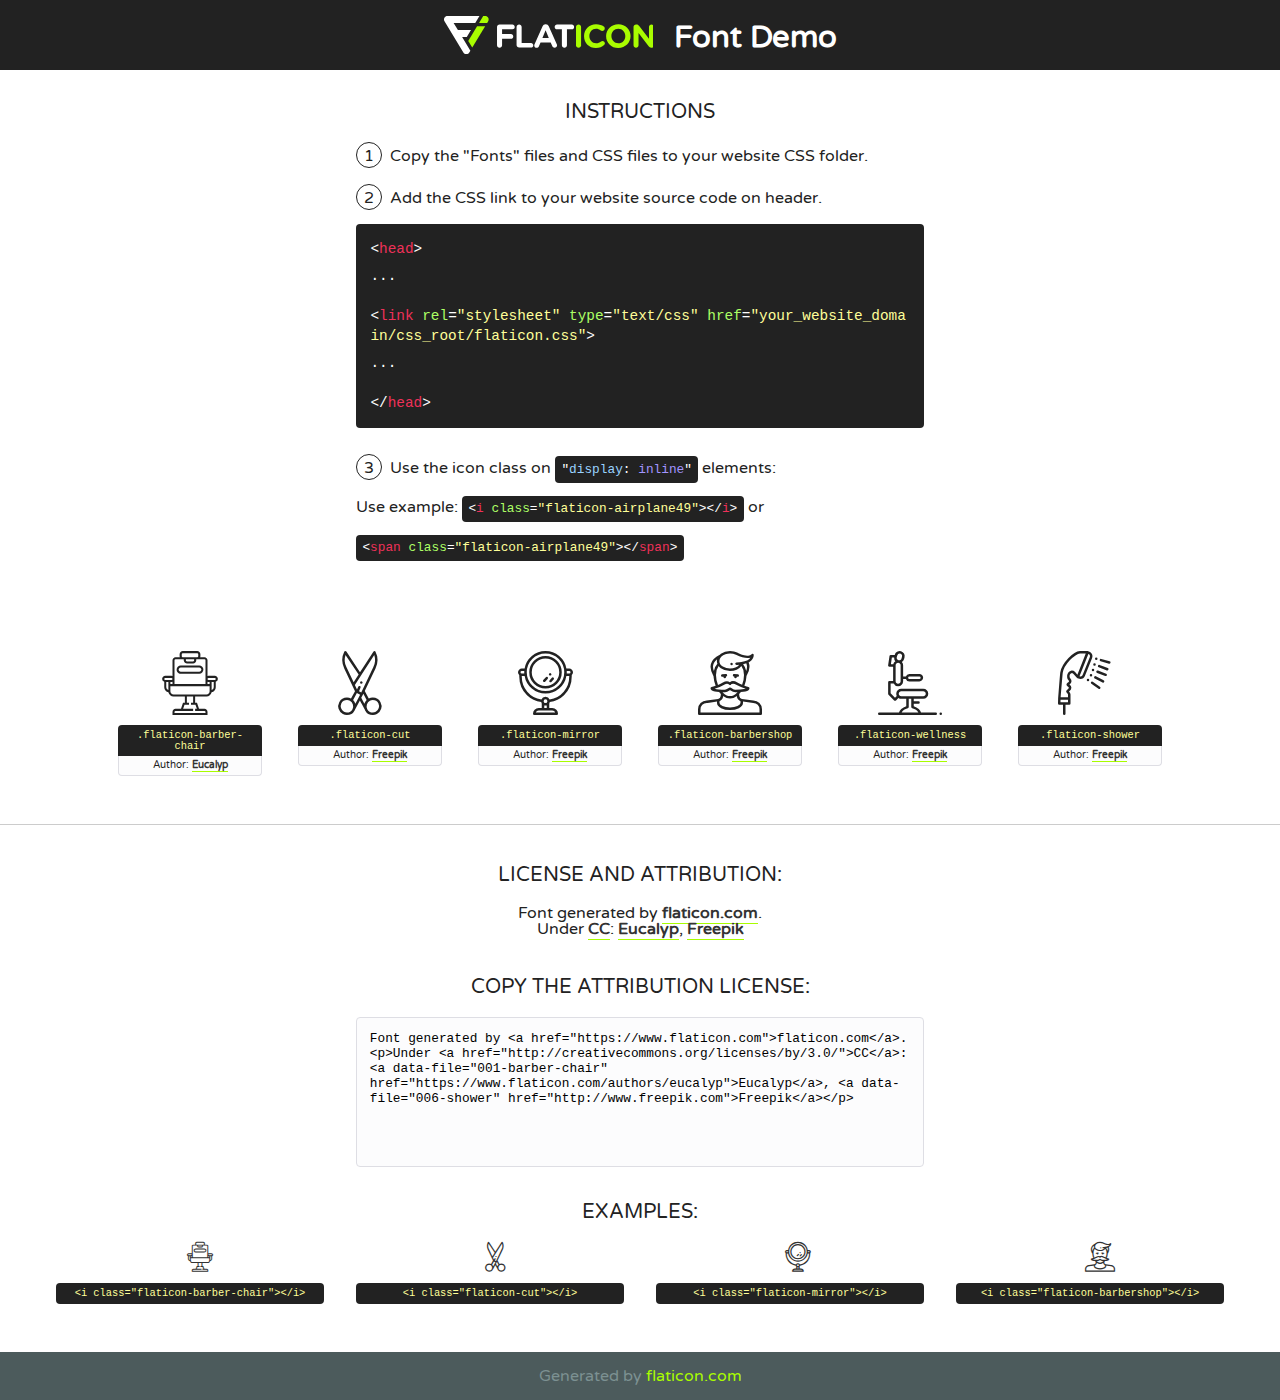
<file: vendors/flat-icon/flaticon.html>
<!DOCTYPE html>
<!--
  Flaticon icon font: Flaticon
  Creation date: 28/01/2019 11:46
-->
<html>
<!DOCTYPE html>
<html>

<head>
    <title>Flaticon WebFont</title>
    <link href="http://fonts.googleapis.com/css?family=Varela+Round" rel="stylesheet" type="text/css" />
    <link rel="stylesheet" type="text/css" href="flaticon.css">
    <meta charset="UTF-8">
    <style>
    html, body, div, span, applet, object, iframe,
    h1, h2, h3, h4, h5, h6, p, blockquote, pre,
    a, abbr, acronym, address, big, cite, code,
    del, dfn, em, img, ins, kbd, q, s, samp,
    small, strike, strong, sub, sup, tt, var,
    b, u, i, center,
    dl, dt, dd, ol, ul, li,
    fieldset, form, label, legend,
    table, caption, tbody, tfoot, thead, tr, th, td,
    article, aside, canvas, details, embed, 
    figure, figcaption, footer, header, hgroup, 
    menu, nav, output, ruby, section, summary,
    time, mark, audio, video {
        margin: 0;
        padding: 0;
        border: 0;
        font-size: 100%;
        font: inherit;
        vertical-align: baseline;
    }
    /* HTML5 display-role reset for older browsers */
    article, aside, details, figcaption, figure, 
    footer, header, hgroup, menu, nav, section {
        display: block;
    }
    body {
        line-height: 1;
    }
    ol, ul {
        list-style: none;
    }
    blockquote, q {
        quotes: none;
    }
    blockquote:before, blockquote:after,
    q:before, q:after {
        content: '';
        content: none;
    }
    table {
        border-collapse: collapse;
        border-spacing: 0;
    }
    body {
        font-family: 'Varela Round', Helvetica, Arial, sans-serif;
        font-size: 16px;
        color: #222;
    }
    a {
        color: #333;
        border-bottom: 1px solid #a9fd00;
        font-weight: bold;
        text-decoration: none;
    }
    * {
        -moz-box-sizing: border-box;
        -webkit-box-sizing: border-box;
        box-sizing: border-box;
        margin: 0;
        padding: 0;
    }
    [class^="flaticon-"]:before, [class*=" flaticon-"]:before, [class^="flaticon-"]:after, [class*=" flaticon-"]:after {
        font-family: Flaticon;
        font-size: 30px;
        font-style: normal;
        margin-left: 20px;
        color: #333;
    }
    .wrapper {
        max-width: 600px;
        margin: auto;
        padding: 0 1em;
    }
    .title {
        font-size: 1.25em;
        text-align: center;
        margin-bottom: 1em;
        text-transform: uppercase;
    }
    header {
        text-align: center;
        background-color: #222;
        color: #fff;
        padding: 1em;
    }
    header .logo {
        width: 210px;
        height: 38px;
        display: inline-block;
        vertical-align: middle;
        margin-right: 1em;
        border: none;
    }
    header strong {
        font-size: 1.95em;
        font-weight: bold;
        vertical-align: middle;
        margin-top: 5px;
        display: inline-block;
    }
    .demo {
        margin: 2em auto;
        line-height: 1.25em;
    }
    .demo ul li {
        margin-bottom: 1em;
    }
    .demo ul li .num {
        color: #222;
        border-radius: 20px;
        display: inline-block;
        width: 26px;
        padding: 3px;
        height: 26px;
        text-align: center;
        margin-right: 0.5em;
        border: 1px solid #222;
    }
    .demo ul li code {
        background-color: #222;
        border-radius: 4px;
        padding: 0.25em 0.5em;
        display: inline-block;
        color: #fff;
        font-family: Consolas,Monaco,Lucida Console,Liberation Mono,DejaVu Sans Mono,Bitstream Vera Sans Mono,Courier New, monospace;
        font-weight: lighter;
        margin-top: 1em;
        font-size: 0.8em;
        word-break: break-all;
    }
    .demo ul li code.big {
        padding: 1em;
        font-size: 0.9em;
    }
    .demo ul li code .red {
        color: #EF3159;
    }
    .demo ul li code .green {
        color: #ACFF65;
    }
    .demo ul li code .yellow {
        color: #FFFF99;
    }
    .demo ul li code .blue {
        color: #99D3FF;
    }
    .demo ul li code .purple {
        color: #A295FF;
    }
    .demo ul li code .dots {
        margin-top: 0.5em;
        display: block;
    }
    #glyphs {
        border-bottom: 1px solid #ccc;
        padding: 2em 0;
        text-align: center;
    }
    .glyph {
        display: inline-block;
        width: 9em;
        margin: 1em;
        text-align: center;
        vertical-align: top;
        background: #FFF;
    }
    .glyph .glyph-icon {
        padding: 10px;
        display: block;
        font-family:"Flaticon";
        font-size: 64px;
        line-height: 1;
    }
    .glyph .glyph-icon:before {
        font-size: 64px;
        color: #222;
        margin-left: 0;
    }
    .class-name {
        font-size: 0.65em;
        background-color: #222;
        color: #fff;
        border-radius: 4px 4px 0 0;
        padding: 0.5em;
        color: #FFFF99;
        font-family: Consolas,Monaco,Lucida Console,Liberation Mono,DejaVu Sans Mono,Bitstream Vera Sans Mono,Courier New, monospace;
    }
    .author-name {
        font-size: 0.6em;
        background-color: #fcfcfd;
        border: 1px solid #DEDEE4;
        border-top: 0;
        border-radius: 0 0 4px 4px;
        padding: 0.5em;
    }
    .class-name:last-child {
        font-size: 10px;
        color:#888;
    }
    .class-name:last-child a {
        font-size: 10px;
        color:#555;
    }
    .class-name:last-child a:hover {
        color:#a9fd00;
    }
    .glyph > input {
        display: block;
        width: 100px;
        margin: 5px auto;
        text-align: center;
        font-size: 12px;
        cursor: text;
    }
    .glyph > input.icon-input {
        font-family:"Flaticon";
        font-size: 16px;
        margin-bottom: 10px;
    }
    .attribution .title {
        margin-top: 2em;
    }
    .attribution textarea {
        background-color: #fcfcfd;
        padding: 1em;
        border: none;
        box-shadow: none;
        border: 1px solid #DEDEE4;
        border-radius: 4px;
        resize: none;
        width: 100%;
        height: 150px;
        font-size: 0.8em;
        font-family: Consolas,Monaco,Lucida Console,Liberation Mono,DejaVu Sans Mono,Bitstream Vera Sans Mono,Courier New, monospace;
        -webkit-appearance: none;
    }
    .iconsuse {
        margin: 2em auto;
        text-align: center;
        max-width: 1200px;
    }
    .iconsuse:after {
        content: '';
        display: table;
        clear: both;
    }
    .iconsuse .image {
        float: left;
        width: 25%;
        padding: 0 1em;
    }
    .iconsuse .image p {
        margin-bottom: 1em;
    }
    .iconsuse .image span {
        display: block;
        font-size: 0.65em;
        background-color: #222;
        color: #fff;
        border-radius: 4px;
        padding: 0.5em;
        color: #FFFF99;
        margin-top: 1em;
        font-family: Consolas,Monaco,Lucida Console,Liberation Mono,DejaVu Sans Mono,Bitstream Vera Sans Mono,Courier New, monospace;
    }
    #footer {
        text-align: center;
        background-color: #4C5B5C;
        color: #7c9192;
        padding: 1em;
    }
    #footer a {
        border: none;
        color: #a9fd00;
        font-weight: normal;
    }
    @media (max-width: 960px) {
        .iconsuse .image {
            width: 50%;
        }
    }
    @media (max-width: 560px) {
        .iconsuse .image {
            width: 100%;
        }
    }
    </style>
</head>

<body class="characters-off">

    <header>
        <a href="https://www.flaticon.com" target="_blank" class="logo">
            <svg version="1.1" xmlns="http://www.w3.org/2000/svg" xmlns:xlink="http://www.w3.org/1999/xlink" xmlns:a="http://ns.adobe.com/AdobeSVGViewerExtensions/3.0/" viewBox="0 0 560.875 102.036" enable-background="new 0 0 560.875 102.036" xml:space="preserve">
                <defs>
                </defs>
                <g>
                    <g class="letters">
                        <path fill="#ffffff" d="M141.596,29.675c0-3.777,2.985-6.767,6.764-6.767h34.438c3.426,0,6.15,2.728,6.15,6.15
                        c0,3.43-2.724,6.149-6.15,6.149h-27.674v13.091h23.719c3.429,0,6.151,2.724,6.151,6.15c0,3.43-2.723,6.149-6.151,6.149h-23.719
                        v17.574c0,3.773-2.986,6.761-6.764,6.761c-3.779,0-6.764-2.989-6.764-6.761V29.675z"></path>
                        <path fill="#ffffff" d="M193.844,29.149c0-3.781,2.985-6.767,6.764-6.767c3.776,0,6.763,2.985,6.763,6.767v42.957h25.039
                        c3.426,0,6.149,2.726,6.149,6.153c0,3.425-2.723,6.15-6.149,6.15h-31.802c-3.779,0-6.764-2.986-6.764-6.768V29.149z"></path>
                        <path fill="#ffffff" d="M241.891,75.71l21.438-48.407c1.492-3.341,4.215-5.357,7.906-5.357h0.792
                        c3.686,0,6.323,2.017,7.815,5.357l21.439,48.407c0.436,0.967,0.701,1.845,0.701,2.723c0,3.602-2.809,6.501-6.414,6.501
                        c-3.161,0-5.269-1.845-6.499-4.655l-4.132-9.661h-27.059l-4.301,10.102c-1.144,2.631-3.426,4.214-6.237,4.214
                        c-3.517,0-6.24-2.81-6.24-6.325C241.1,77.64,241.451,76.677,241.891,75.71z M279.932,58.666l-8.521-20.297l-8.526,20.297H279.932
                        z"></path>
                        <path fill="#ffffff" d="M314.864,35.387H301.86c-3.429,0-6.239-2.813-6.239-6.238c0-3.429,2.811-6.24,6.239-6.24h39.533
                        c3.426,0,6.237,2.811,6.237,6.24c0,3.425-2.811,6.238-6.237,6.238h-13.001v42.785c0,3.773-2.99,6.761-6.764,6.761
                        c-3.779,0-6.764-2.989-6.764-6.761V35.387z"></path>
                        <path fill="#A9FD00" d="M352.615,29.149c0-3.781,2.985-6.767,6.767-6.767c3.774,0,6.761,2.985,6.761,6.767v49.024
                        c0,3.773-2.987,6.761-6.761,6.761c-3.781,0-6.767-2.989-6.767-6.761V29.149z"></path>
                        <path fill="#A9FD00" d="M374.132,53.836v-0.179c0-17.481,13.178-31.801,32.065-31.801c9.22,0,15.459,2.458,20.557,6.238
                        c1.402,1.054,2.637,2.985,2.637,5.357c0,3.692-2.985,6.59-6.681,6.59c-1.845,0-3.071-0.702-4.044-1.319
                        c-3.776-2.813-7.729-4.393-12.562-4.393c-10.364,0-17.831,8.611-17.831,19.154v0.173c0,10.542,7.291,19.329,17.831,19.329
                        c5.715,0,9.492-1.756,13.359-4.834c1.049-0.874,2.458-1.491,4.039-1.491c3.429,0,6.325,2.813,6.325,6.236
                        c0,2.106-1.056,3.78-2.282,4.834c-5.539,4.834-12.036,7.733-21.878,7.733C387.572,85.464,374.132,71.493,374.132,53.836z"></path>
                        <path fill="#A9FD00" d="M433.009,53.836v-0.179c0-17.481,13.79-31.801,32.766-31.801c18.981,0,32.592,14.143,32.592,31.628v0.173
                        c0,17.483-13.785,31.807-32.769,31.807C446.625,85.464,433.009,71.32,433.009,53.836z M484.224,53.836v-0.179
                        c0-10.539-7.725-19.326-18.626-19.326c-10.893,0-18.449,8.611-18.449,19.154v0.173c0,10.542,7.73,19.329,18.626,19.329
                        C476.676,72.986,484.224,64.378,484.224,53.836z"></path>
                        <path fill="#A9FD00" d="M506.233,29.321c0-3.774,2.99-6.763,6.767-6.763h1.401c3.252,0,5.183,1.583,7.029,3.953l26.093,34.265
                        V29.059c0-3.692,2.99-6.677,6.681-6.677c3.683,0,6.671,2.985,6.671,6.677v48.934c0,3.78-2.987,6.765-6.764,6.765h-0.436
                        c-3.257,0-5.188-1.581-7.034-3.953l-27.056-35.492v32.944c0,3.687-2.985,6.676-6.678,6.676c-3.683,0-6.673-2.989-6.673-6.676
                        V29.321z"></path>
                    </g>
                    <g class="insignia">
                        <path fill="#ffffff" d="M48.372,56.137h12.517l11.156-18.537H37.186L25.688,18.539h57.825L94.668,0H9.271
                        C5.925,0,2.842,1.801,1.198,4.716c-1.644,2.907-1.593,6.482,0.134,9.343l50.38,83.501c1.678,2.781,4.689,4.476,7.938,4.476
                        c3.246,0,6.257-1.695,7.935-4.476l2.898-4.804L48.372,56.137z"></path>
                        <g class="i">
                            <path fill="#A9FD00" d="M93.575,18.539h0.031v0.004l21.652,0.004l2.705-4.488c1.727-2.861,1.778-6.436,0.133-9.343
                            C116.454,1.801,113.371,0,110.026,0h-5.294L93.575,18.539z"></path>
                            <polygon fill="#A9FD00" points="88.291,27.356 64.725,66.486 75.519,84.404 109.942,27.356"></polygon>
                        </g>
                    </g>
                </g>
            </svg>
        </a>
        <strong>Font Demo</strong>
    </header>


    <section class="demo wrapper">

        <p class="title">Instructions</p>

        <ul>
            <li>
                <span class="num">1</span>Copy the "Fonts" files and CSS files to your website CSS folder.
            </li>
            <li>
                <span class="num">2</span>Add the CSS link to your website source code on header.
                <code class="big">
                    &lt;<span class="red">head</span>&gt;
                    <br/><span class="dots">...</span>
                    <br/>&lt;<span class="red">link</span> <span class="green">rel</span>=<span class="yellow">"stylesheet"</span> <span class="green">type</span>=<span class="yellow">"text/css"</span> <span class="green">href</span>=<span class="yellow">"your_website_domain/css_root/flaticon.css"</span>&gt;
                    <br/><span class="dots">...</span>
                    <br/>&lt;/<span class="red">head</span>&gt;
                </code>
            </li>

            <li>
                <p>
                    <span class="num">3</span>Use the icon class on <code>"<span class="blue">display</span>:<span class="purple"> inline</span>"</code> elements:
                    <br />
                    Use example: <code>&lt;<span class="red">i</span> <span class="green">class</span>=<span class="yellow">&quot;flaticon-airplane49&quot;</span>&gt;&lt;/<span class="red">i</span>&gt;</code> or <code>&lt;<span class="red">span</span> <span class="green">class</span>=<span class="yellow">&quot;flaticon-airplane49&quot;</span>&gt;&lt;/<span class="red">span</span>&gt;</code>
            </li>
        </ul>

    </section>




   <section id="glyphs">          
    
      
        <div class="glyph"><div class="glyph-icon flaticon-barber-chair"></div>
            <div class="class-name">.flaticon-barber-chair</div>
            <div class="author-name">Author: <a data-file="001-barber-chair" href="https://www.flaticon.com/authors/eucalyp">Eucalyp</a> </div> 
        </div>        
        
        <div class="glyph"><div class="glyph-icon flaticon-cut"></div>
            <div class="class-name">.flaticon-cut</div>
            <div class="author-name">Author: <a data-file="002-cut" href="http://www.freepik.com">Freepik</a> </div> 
        </div>        
        
        <div class="glyph"><div class="glyph-icon flaticon-mirror"></div>
            <div class="class-name">.flaticon-mirror</div>
            <div class="author-name">Author: <a data-file="003-mirror" href="http://www.freepik.com">Freepik</a> </div> 
        </div>        
        
        <div class="glyph"><div class="glyph-icon flaticon-barbershop"></div>
            <div class="class-name">.flaticon-barbershop</div>
            <div class="author-name">Author: <a data-file="004-barbershop" href="http://www.freepik.com">Freepik</a> </div> 
        </div>        
        
        <div class="glyph"><div class="glyph-icon flaticon-wellness"></div>
            <div class="class-name">.flaticon-wellness</div>
            <div class="author-name">Author: <a data-file="005-wellness" href="http://www.freepik.com">Freepik</a> </div> 
        </div>        
        
        <div class="glyph"><div class="glyph-icon flaticon-shower"></div>
            <div class="class-name">.flaticon-shower</div>
            <div class="author-name">Author: <a data-file="006-shower" href="http://www.freepik.com">Freepik</a> </div> 
        </div>        
        

    </section>



    <section class="attribution wrapper"   style="text-align:center;">

      <div class="title">License and attribution:</div><div class="attrDiv">Font generated by <a href="https://www.flaticon.com">flaticon.com</a>. <div><p>Under <a href="http://creativecommons.org/licenses/by/3.0/">CC</a>: <a data-file="001-barber-chair" href="https://www.flaticon.com/authors/eucalyp">Eucalyp</a>, <a data-file="006-shower" href="http://www.freepik.com">Freepik</a></p>  </div>
      </div>
      <div class="title">Copy the Attribution License:</div>

    <textarea onclick="this.focus();this.select();">Font generated by &lt;a href=&quot;https://www.flaticon.com&quot;&gt;flaticon.com&lt;/a&gt;. <p>Under <a href="http://creativecommons.org/licenses/by/3.0/">CC</a>: <a data-file="001-barber-chair" href="https://www.flaticon.com/authors/eucalyp">Eucalyp</a>, <a data-file="006-shower" href="http://www.freepik.com">Freepik</a></p>  
     </textarea>

    </section>

    <section class="iconsuse">

          <div class="title">Examples:</div>            
             
            <div class="image">
                <p>
                    <i class="glyph-icon flaticon-barber-chair"></i> 
                    <span>&lt;i class=&quot;flaticon-barber-chair&quot;&gt;&lt;/i&gt;</span>
                </p>
            </div>
            
            <div class="image">
                <p>
                    <i class="glyph-icon flaticon-cut"></i> 
                    <span>&lt;i class=&quot;flaticon-cut&quot;&gt;&lt;/i&gt;</span>
                </p>
            </div>
            
            <div class="image">
                <p>
                    <i class="glyph-icon flaticon-mirror"></i> 
                    <span>&lt;i class=&quot;flaticon-mirror&quot;&gt;&lt;/i&gt;</span>
                </p>
            </div>
            
            <div class="image">
                <p>
                    <i class="glyph-icon flaticon-barbershop"></i> 
                    <span>&lt;i class=&quot;flaticon-barbershop&quot;&gt;&lt;/i&gt;</span>
                </p>
            </div>
                       
        </div>
                            
    </section>

<div id="footer">
    <div>Generated by <a href="https://www.flaticon.com">flaticon.com</a>
    </div>
</div>



</body>
</html>
</file>
<file: vendors/themify-icons/demo-files/demo.css>
body {
	font: normal 1em/1.5em Arial, Helvetica, sans-serif;
	max-width: 90%;
	margin: 30px auto 0;
}
h1, h3 {
	font-weight: normal;
}
h3 {
	font-size: 1.4;
	text-transform: uppercase;
	letter-spacing: 1px;
}

.icon-section {
	margin: 0 0 3em;
	clear: both;
	overflow: hidden;
}
.icon-container {
	width: 240px; 
	padding: .7em 0;
	float: left; 
	position: relative;
	text-align: left;
}
.icon-container [class^="ti-"], 
.icon-container [class*=" ti-"] {
	color: #000;
	position: absolute;
	margin-top: 3px;
	transition: .3s;
}
.icon-container:hover [class^="ti-"],
.icon-container:hover [class*=" ti-"] {
	font-size: 2.2em;
	margin-top: -5px;
}
.icon-container:hover .icon-name {
	color: #000;
}
.icon-name {
	color: #aaa;
	margin-left: 35px;
	font-size: .8em;
	transition: .3s;
}
.icon-container:hover .icon-name {
	margin-left: 45px;
}
</file>
<file: vendors/themify-icons/themify-icons.css>
@font-face {
	font-family: 'themify';
	src:url('fonts/themify.eot?-fvbane');
	src:url('fonts/themify.eot?#iefix-fvbane') format('embedded-opentype'),
		url('fonts/themify.woff?-fvbane') format('woff'),
		url('fonts/themify.ttf?-fvbane') format('truetype'),
		url('fonts/themify.svg?-fvbane#themify') format('svg');
	font-weight: normal;
	font-style: normal;
}

[class^="ti-"], [class*=" ti-"] {
	font-family: 'themify';
	speak: none;
	font-style: normal;
	font-weight: normal;
	font-variant: normal;
	text-transform: none;
	line-height: 1;

	/* Better Font Rendering =========== */
	-webkit-font-smoothing: antialiased;
	-moz-osx-font-smoothing: grayscale;
}

.ti-wand:before {
	content: "\e600";
}
.ti-volume:before {
	content: "\e601";
}
.ti-user:before {
	content: "\e602";
}
.ti-unlock:before {
	content: "\e603";
}
.ti-unlink:before {
	content: "\e604";
}
.ti-trash:before {
	content: "\e605";
}
.ti-thought:before {
	content: "\e606";
}
.ti-target:before {
	content: "\e607";
}
.ti-tag:before {
	content: "\e608";
}
.ti-tablet:before {
	content: "\e609";
}
.ti-star:before {
	content: "\e60a";
}
.ti-spray:before {
	content: "\e60b";
}
.ti-signal:before {
	content: "\e60c";
}
.ti-shopping-cart:before {
	content: "\e60d";
}
.ti-shopping-cart-full:before {
	content: "\e60e";
}
.ti-settings:before {
	content: "\e60f";
}
.ti-search:before {
	content: "\e610";
}
.ti-zoom-in:before {
	content: "\e611";
}
.ti-zoom-out:before {
	content: "\e612";
}
.ti-cut:before {
	content: "\e613";
}
.ti-ruler:before {
	content: "\e614";
}
.ti-ruler-pencil:before {
	content: "\e615";
}
.ti-ruler-alt:before {
	content: "\e616";
}
.ti-bookmark:before {
	content: "\e617";
}
.ti-bookmark-alt:before {
	content: "\e618";
}
.ti-reload:before {
	content: "\e619";
}
.ti-plus:before {
	content: "\e61a";
}
.ti-pin:before {
	content: "\e61b";
}
.ti-pencil:before {
	content: "\e61c";
}
.ti-pencil-alt:before {
	content: "\e61d";
}
.ti-paint-roller:before {
	content: "\e61e";
}
.ti-paint-bucket:before {
	content: "\e61f";
}
.ti-na:before {
	content: "\e620";
}
.ti-mobile:before {
	content: "\e621";
}
.ti-minus:before {
	content: "\e622";
}
.ti-medall:before {
	content: "\e623";
}
.ti-medall-alt:before {
	content: "\e624";
}
.ti-marker:before {
	content: "\e625";
}
.ti-marker-alt:before {
	content: "\e626";
}
.ti-arrow-up:before {
	content: "\e627";
}
.ti-arrow-right:before {
	content: "\e628";
}
.ti-arrow-left:before {
	content: "\e629";
}
.ti-arrow-down:before {
	content: "\e62a";
}
.ti-lock:before {
	content: "\e62b";
}
.ti-location-arrow:before {
	content: "\e62c";
}
.ti-link:before {
	content: "\e62d";
}
.ti-layout:before {
	content: "\e62e";
}
.ti-layers:before {
	content: "\e62f";
}
.ti-layers-alt:before {
	content: "\e630";
}
.ti-key:before {
	content: "\e631";
}
.ti-import:before {
	content: "\e632";
}
.ti-image:before {
	content: "\e633";
}
.ti-heart:before {
	content: "\e634";
}
.ti-heart-broken:before {
	content: "\e635";
}
.ti-hand-stop:before {
	content: "\e636";
}
.ti-hand-open:before {
	content: "\e637";
}
.ti-hand-drag:before {
	content: "\e638";
}
.ti-folder:before {
	content: "\e639";
}
.ti-flag:before {
	content: "\e63a";
}
.ti-flag-alt:before {
	content: "\e63b";
}
.ti-flag-alt-2:before {
	content: "\e63c";
}
.ti-eye:before {
	content: "\e63d";
}
.ti-export:before {
	content: "\e63e";
}
.ti-exchange-vertical:before {
	content: "\e63f";
}
.ti-desktop:before {
	content: "\e640";
}
.ti-cup:before {
	content: "\e641";
}
.ti-crown:before {
	content: "\e642";
}
.ti-comments:before {
	content: "\e643";
}
.ti-comment:before {
	content: "\e644";
}
.ti-comment-alt:before {
	content: "\e645";
}
.ti-close:before {
	content: "\e646";
}
.ti-clip:before {
	content: "\e647";
}
.ti-angle-up:before {
	content: "\e648";
}
.ti-angle-right:before {
	content: "\e649";
}
.ti-angle-left:before {
	content: "\e64a";
}
.ti-angle-down:before {
	content: "\e64b";
}
.ti-check:before {
	content: "\e64c";
}
.ti-check-box:before {
	content: "\e64d";
}
.ti-camera:before {
	content: "\e64e";
}
.ti-announcement:before {
	content: "\e64f";
}
.ti-brush:before {
	content: "\e650";
}
.ti-briefcase:before {
	content: "\e651";
}
.ti-bolt:before {
	content: "\e652";
}
.ti-bolt-alt:before {
	content: "\e653";
}
.ti-blackboard:before {
	content: "\e654";
}
.ti-bag:before {
	content: "\e655";
}
.ti-move:before {
	content: "\e656";
}
.ti-arrows-vertical:before {
	content: "\e657";
}
.ti-arrows-horizontal:before {
	content: "\e658";
}
.ti-fullscreen:before {
	content: "\e659";
}
.ti-arrow-top-right:before {
	content: "\e65a";
}
.ti-arrow-top-left:before {
	content: "\e65b";
}
.ti-arrow-circle-up:before {
	content: "\e65c";
}
.ti-arrow-circle-right:before {
	content: "\e65d";
}
.ti-arrow-circle-left:before {
	content: "\e65e";
}
.ti-arrow-circle-down:before {
	content: "\e65f";
}
.ti-angle-double-up:before {
	content: "\e660";
}
.ti-angle-double-right:before {
	content: "\e661";
}
.ti-angle-double-left:before {
	content: "\e662";
}
.ti-angle-double-down:before {
	content: "\e663";
}
.ti-zip:before {
	content: "\e664";
}
.ti-world:before {
	content: "\e665";
}
.ti-wheelchair:before {
	content: "\e666";
}
.ti-view-list:before {
	content: "\e667";
}
.ti-view-list-alt:before {
	content: "\e668";
}
.ti-view-grid:before {
	content: "\e669";
}
.ti-uppercase:before {
	content: "\e66a";
}
.ti-upload:before {
	content: "\e66b";
}
.ti-underline:before {
	content: "\e66c";
}
.ti-truck:before {
	content: "\e66d";
}
.ti-timer:before {
	content: "\e66e";
}
.ti-ticket:before {
	content: "\e66f";
}
.ti-thumb-up:before {
	content: "\e670";
}
.ti-thumb-down:before {
	content: "\e671";
}
.ti-text:before {
	content: "\e672";
}
.ti-stats-up:before {
	content: "\e673";
}
.ti-stats-down:before {
	content: "\e674";
}
.ti-split-v:before {
	content: "\e675";
}
.ti-split-h:before {
	content: "\e676";
}
.ti-smallcap:before {
	content: "\e677";
}
.ti-shine:before {
	content: "\e678";
}
.ti-shift-right:before {
	content: "\e679";
}
.ti-shift-left:before {
	content: "\e67a";
}
.ti-shield:before {
	content: "\e67b";
}
.ti-notepad:before {
	content: "\e67c";
}
.ti-server:before {
	content: "\e67d";
}
.ti-quote-right:before {
	content: "\e67e";
}
.ti-quote-left:before {
	content: "\e67f";
}
.ti-pulse:before {
	content: "\e680";
}
.ti-printer:before {
	content: "\e681";
}
.ti-power-off:before {
	content: "\e682";
}
.ti-plug:before {
	content: "\e683";
}
.ti-pie-chart:before {
	content: "\e684";
}
.ti-paragraph:before {
	content: "\e685";
}
.ti-panel:before {
	content: "\e686";
}
.ti-package:before {
	content: "\e687";
}
.ti-music:before {
	content: "\e688";
}
.ti-music-alt:before {
	content: "\e689";
}
.ti-mouse:before {
	content: "\e68a";
}
.ti-mouse-alt:before {
	content: "\e68b";
}
.ti-money:before {
	content: "\e68c";
}
.ti-microphone:before {
	content: "\e68d";
}
.ti-menu:before {
	content: "\e68e";
}
.ti-menu-alt:before {
	content: "\e68f";
}
.ti-map:before {
	content: "\e690";
}
.ti-map-alt:before {
	content: "\e691";
}
.ti-loop:before {
	content: "\e692";
}
.ti-location-pin:before {
	content: "\e693";
}
.ti-list:before {
	content: "\e694";
}
.ti-light-bulb:before {
	content: "\e695";
}
.ti-Italic:before {
	content: "\e696";
}
.ti-info:before {
	content: "\e697";
}
.ti-infinite:before {
	content: "\e698";
}
.ti-id-badge:before {
	content: "\e699";
}
.ti-hummer:before {
	content: "\e69a";
}
.ti-home:before {
	content: "\e69b";
}
.ti-help:before {
	content: "\e69c";
}
.ti-headphone:before {
	content: "\e69d";
}
.ti-harddrives:before {
	content: "\e69e";
}
.ti-harddrive:before {
	content: "\e69f";
}
.ti-gift:before {
	content: "\e6a0";
}
.ti-game:before {
	content: "\e6a1";
}
.ti-filter:before {
	content: "\e6a2";
}
.ti-files:before {
	content: "\e6a3";
}
.ti-file:before {
	content: "\e6a4";
}
.ti-eraser:before {
	content: "\e6a5";
}
.ti-envelope:before {
	content: "\e6a6";
}
.ti-download:before {
	content: "\e6a7";
}
.ti-direction:before {
	content: "\e6a8";
}
.ti-direction-alt:before {
	content: "\e6a9";
}
.ti-dashboard:before {
	content: "\e6aa";
}
.ti-control-stop:before {
	content: "\e6ab";
}
.ti-control-shuffle:before {
	content: "\e6ac";
}
.ti-control-play:before {
	content: "\e6ad";
}
.ti-control-pause:before {
	content: "\e6ae";
}
.ti-control-forward:before {
	content: "\e6af";
}
.ti-control-backward:before {
	content: "\e6b0";
}
.ti-cloud:before {
	content: "\e6b1";
}
.ti-cloud-up:before {
	content: "\e6b2";
}
.ti-cloud-down:before {
	content: "\e6b3";
}
.ti-clipboard:before {
	content: "\e6b4";
}
.ti-car:before {
	content: "\e6b5";
}
.ti-calendar:before {
	content: "\e6b6";
}
.ti-book:before {
	content: "\e6b7";
}
.ti-bell:before {
	content: "\e6b8";
}
.ti-basketball:before {
	content: "\e6b9";
}
.ti-bar-chart:before {
	content: "\e6ba";
}
.ti-bar-chart-alt:before {
	content: "\e6bb";
}
.ti-back-right:before {
	content: "\e6bc";
}
.ti-back-left:before {
	content: "\e6bd";
}
.ti-arrows-corner:before {
	content: "\e6be";
}
.ti-archive:before {
	content: "\e6bf";
}
.ti-anchor:before {
	content: "\e6c0";
}
.ti-align-right:before {
	content: "\e6c1";
}
.ti-align-left:before {
	content: "\e6c2";
}
.ti-align-justify:before {
	content: "\e6c3";
}
.ti-align-center:before {
	content: "\e6c4";
}
.ti-alert:before {
	content: "\e6c5";
}
.ti-alarm-clock:before {
	content: "\e6c6";
}
.ti-agenda:before {
	content: "\e6c7";
}
.ti-write:before {
	content: "\e6c8";
}
.ti-window:before {
	content: "\e6c9";
}
.ti-widgetized:before {
	content: "\e6ca";
}
.ti-widget:before {
	content: "\e6cb";
}
.ti-widget-alt:before {
	content: "\e6cc";
}
.ti-wallet:before {
	content: "\e6cd";
}
.ti-video-clapper:before {
	content: "\e6ce";
}
.ti-video-camera:before {
	content: "\e6cf";
}
.ti-vector:before {
	content: "\e6d0";
}
.ti-themify-logo:before {
	content: "\e6d1";
}
.ti-themify-favicon:before {
	content: "\e6d2";
}
.ti-themify-favicon-alt:before {
	content: "\e6d3";
}
.ti-support:before {
	content: "\e6d4";
}
.ti-stamp:before {
	content: "\e6d5";
}
.ti-split-v-alt:before {
	content: "\e6d6";
}
.ti-slice:before {
	content: "\e6d7";
}
.ti-shortcode:before {
	content: "\e6d8";
}
.ti-shift-right-alt:before {
	content: "\e6d9";
}
.ti-shift-left-alt:before {
	content: "\e6da";
}
.ti-ruler-alt-2:before {
	content: "\e6db";
}
.ti-receipt:before {
	content: "\e6dc";
}
.ti-pin2:before {
	content: "\e6dd";
}
.ti-pin-alt:before {
	content: "\e6de";
}
.ti-pencil-alt2:before {
	content: "\e6df";
}
.ti-palette:before {
	content: "\e6e0";
}
.ti-more:before {
	content: "\e6e1";
}
.ti-more-alt:before {
	content: "\e6e2";
}
.ti-microphone-alt:before {
	content: "\e6e3";
}
.ti-magnet:before {
	content: "\e6e4";
}
.ti-line-double:before {
	content: "\e6e5";
}
.ti-line-dotted:before {
	content: "\e6e6";
}
.ti-line-dashed:before {
	content: "\e6e7";
}
.ti-layout-width-full:before {
	content: "\e6e8";
}
.ti-layout-width-default:before {
	content: "\e6e9";
}
.ti-layout-width-default-alt:before {
	content: "\e6ea";
}
.ti-layout-tab:before {
	content: "\e6eb";
}
.ti-layout-tab-window:before {
	content: "\e6ec";
}
.ti-layout-tab-v:before {
	content: "\e6ed";
}
.ti-layout-tab-min:before {
	content: "\e6ee";
}
.ti-layout-slider:before {
	content: "\e6ef";
}
.ti-layout-slider-alt:before {
	content: "\e6f0";
}
.ti-layout-sidebar-right:before {
	content: "\e6f1";
}
.ti-layout-sidebar-none:before {
	content: "\e6f2";
}
.ti-layout-sidebar-left:before {
	content: "\e6f3";
}
.ti-layout-placeholder:before {
	content: "\e6f4";
}
.ti-layout-menu:before {
	content: "\e6f5";
}
.ti-layout-menu-v:before {
	content: "\e6f6";
}
.ti-layout-menu-separated:before {
	content: "\e6f7";
}
.ti-layout-menu-full:before {
	content: "\e6f8";
}
.ti-layout-media-right-alt:before {
	content: "\e6f9";
}
.ti-layout-media-right:before {
	content: "\e6fa";
}
.ti-layout-media-overlay:before {
	content: "\e6fb";
}
.ti-layout-media-overlay-alt:before {
	content: "\e6fc";
}
.ti-layout-media-overlay-alt-2:before {
	content: "\e6fd";
}
.ti-layout-media-left-alt:before {
	content: "\e6fe";
}
.ti-layout-media-left:before {
	content: "\e6ff";
}
.ti-layout-media-center-alt:before {
	content: "\e700";
}
.ti-layout-media-center:before {
	content: "\e701";
}
.ti-layout-list-thumb:before {
	content: "\e702";
}
.ti-layout-list-thumb-alt:before {
	content: "\e703";
}
.ti-layout-list-post:before {
	content: "\e704";
}
.ti-layout-list-large-image:before {
	content: "\e705";
}
.ti-layout-line-solid:before {
	content: "\e706";
}
.ti-layout-grid4:before {
	content: "\e707";
}
.ti-layout-grid3:before {
	content: "\e708";
}
.ti-layout-grid2:before {
	content: "\e709";
}
.ti-layout-grid2-thumb:before {
	content: "\e70a";
}
.ti-layout-cta-right:before {
	content: "\e70b";
}
.ti-layout-cta-left:before {
	content: "\e70c";
}
.ti-layout-cta-center:before {
	content: "\e70d";
}
.ti-layout-cta-btn-right:before {
	content: "\e70e";
}
.ti-layout-cta-btn-left:before {
	content: "\e70f";
}
.ti-layout-column4:before {
	content: "\e710";
}
.ti-layout-column3:before {
	content: "\e711";
}
.ti-layout-column2:before {
	content: "\e712";
}
.ti-layout-accordion-separated:before {
	content: "\e713";
}
.ti-layout-accordion-merged:before {
	content: "\e714";
}
.ti-layout-accordion-list:before {
	content: "\e715";
}
.ti-ink-pen:before {
	content: "\e716";
}
.ti-info-alt:before {
	content: "\e717";
}
.ti-help-alt:before {
	content: "\e718";
}
.ti-headphone-alt:before {
	content: "\e719";
}
.ti-hand-point-up:before {
	content: "\e71a";
}
.ti-hand-point-right:before {
	content: "\e71b";
}
.ti-hand-point-left:before {
	content: "\e71c";
}
.ti-hand-point-down:before {
	content: "\e71d";
}
.ti-gallery:before {
	content: "\e71e";
}
.ti-face-smile:before {
	content: "\e71f";
}
.ti-face-sad:before {
	content: "\e720";
}
.ti-credit-card:before {
	content: "\e721";
}
.ti-control-skip-forward:before {
	content: "\e722";
}
.ti-control-skip-backward:before {
	content: "\e723";
}
.ti-control-record:before {
	content: "\e724";
}
.ti-control-eject:before {
	content: "\e725";
}
.ti-comments-smiley:before {
	content: "\e726";
}
.ti-brush-alt:before {
	content: "\e727";
}
.ti-youtube:before {
	content: "\e728";
}
.ti-vimeo:before {
	content: "\e729";
}
.ti-twitter:before {
	content: "\e72a";
}
.ti-time:before {
	content: "\e72b";
}
.ti-tumblr:before {
	content: "\e72c";
}
.ti-skype:before {
	content: "\e72d";
}
.ti-share:before {
	content: "\e72e";
}
.ti-share-alt:before {
	content: "\e72f";
}
.ti-rocket:before {
	content: "\e730";
}
.ti-pinterest:before {
	content: "\e731";
}
.ti-new-window:before {
	content: "\e732";
}
.ti-microsoft:before {
	content: "\e733";
}
.ti-list-ol:before {
	content: "\e734";
}
.ti-linkedin:before {
	content: "\e735";
}
.ti-layout-sidebar-2:before {
	content: "\e736";
}
.ti-layout-grid4-alt:before {
	content: "\e737";
}
.ti-layout-grid3-alt:before {
	content: "\e738";
}
.ti-layout-grid2-alt:before {
	content: "\e739";
}
.ti-layout-column4-alt:before {
	content: "\e73a";
}
.ti-layout-column3-alt:before {
	content: "\e73b";
}
.ti-layout-column2-alt:before {
	content: "\e73c";
}
.ti-instagram:before {
	content: "\e73d";
}
.ti-google:before {
	content: "\e73e";
}
.ti-github:before {
	content: "\e73f";
}
.ti-flickr:before {
	content: "\e740";
}
.ti-facebook:before {
	content: "\e741";
}
.ti-dropbox:before {
	content: "\e742";
}
.ti-dribbble:before {
	content: "\e743";
}
.ti-apple:before {
	content: "\e744";
}
.ti-android:before {
	content: "\e745";
}
.ti-save:before {
	content: "\e746";
}
.ti-save-alt:before {
	content: "\e747";
}
.ti-yahoo:before {
	content: "\e748";
}
.ti-wordpress:before {
	content: "\e749";
}
.ti-vimeo-alt:before {
	content: "\e74a";
}
.ti-twitter-alt:before {
	content: "\e74b";
}
.ti-tumblr-alt:before {
	content: "\e74c";
}
.ti-trello:before {
	content: "\e74d";
}
.ti-stack-overflow:before {
	content: "\e74e";
}
.ti-soundcloud:before {
	content: "\e74f";
}
.ti-sharethis:before {
	content: "\e750";
}
.ti-sharethis-alt:before {
	content: "\e751";
}
.ti-reddit:before {
	content: "\e752";
}
.ti-pinterest-alt:before {
	content: "\e753";
}
.ti-microsoft-alt:before {
	content: "\e754";
}
.ti-linux:before {
	content: "\e755";
}
.ti-jsfiddle:before {
	content: "\e756";
}
.ti-joomla:before {
	content: "\e757";
}
.ti-html5:before {
	content: "\e758";
}
.ti-flickr-alt:before {
	content: "\e759";
}
.ti-email:before {
	content: "\e75a";
}
.ti-drupal:before {
	content: "\e75b";
}
.ti-dropbox-alt:before {
	content: "\e75c";
}
.ti-css3:before {
	content: "\e75d";
}
.ti-rss:before {
	content: "\e75e";
}
.ti-rss-alt:before {
	content: "\e75f";
}
</file>
<file: vendors/themify-icons/ie7/ie7.css>
.ti-wand {
	*zoom: expression(this.runtimeStyle['zoom'] = '1', this.innerHTML = '&#xe600;');
}
.ti-volume {
	*zoom: expression(this.runtimeStyle['zoom'] = '1', this.innerHTML = '&#xe601;');
}
.ti-user {
	*zoom: expression(this.runtimeStyle['zoom'] = '1', this.innerHTML = '&#xe602;');
}
.ti-unlock {
	*zoom: expression(this.runtimeStyle['zoom'] = '1', this.innerHTML = '&#xe603;');
}
.ti-unlink {
	*zoom: expression(this.runtimeStyle['zoom'] = '1', this.innerHTML = '&#xe604;');
}
.ti-trash {
	*zoom: expression(this.runtimeStyle['zoom'] = '1', this.innerHTML = '&#xe605;');
}
.ti-thought {
	*zoom: expression(this.runtimeStyle['zoom'] = '1', this.innerHTML = '&#xe606;');
}
.ti-target {
	*zoom: expression(this.runtimeStyle['zoom'] = '1', this.innerHTML = '&#xe607;');
}
.ti-tag {
	*zoom: expression(this.runtimeStyle['zoom'] = '1', this.innerHTML = '&#xe608;');
}
.ti-tablet {
	*zoom: expression(this.runtimeStyle['zoom'] = '1', this.innerHTML = '&#xe609;');
}
.ti-star {
	*zoom: expression(this.runtimeStyle['zoom'] = '1', this.innerHTML = '&#xe60a;');
}
.ti-spray {
	*zoom: expression(this.runtimeStyle['zoom'] = '1', this.innerHTML = '&#xe60b;');
}
.ti-signal {
	*zoom: expression(this.runtimeStyle['zoom'] = '1', this.innerHTML = '&#xe60c;');
}
.ti-shopping-cart {
	*zoom: expression(this.runtimeStyle['zoom'] = '1', this.innerHTML = '&#xe60d;');
}
.ti-shopping-cart-full {
	*zoom: expression(this.runtimeStyle['zoom'] = '1', this.innerHTML = '&#xe60e;');
}
.ti-settings {
	*zoom: expression(this.runtimeStyle['zoom'] = '1', this.innerHTML = '&#xe60f;');
}
.ti-search {
	*zoom: expression(this.runtimeStyle['zoom'] = '1', this.innerHTML = '&#xe610;');
}
.ti-zoom-in {
	*zoom: expression(this.runtimeStyle['zoom'] = '1', this.innerHTML = '&#xe611;');
}
.ti-zoom-out {
	*zoom: expression(this.runtimeStyle['zoom'] = '1', this.innerHTML = '&#xe612;');
}
.ti-cut {
	*zoom: expression(this.runtimeStyle['zoom'] = '1', this.innerHTML = '&#xe613;');
}
.ti-ruler {
	*zoom: expression(this.runtimeStyle['zoom'] = '1', this.innerHTML = '&#xe614;');
}
.ti-ruler-pencil {
	*zoom: expression(this.runtimeStyle['zoom'] = '1', this.innerHTML = '&#xe615;');
}
.ti-ruler-alt {
	*zoom: expression(this.runtimeStyle['zoom'] = '1', this.innerHTML = '&#xe616;');
}
.ti-bookmark {
	*zoom: expression(this.runtimeStyle['zoom'] = '1', this.innerHTML = '&#xe617;');
}
.ti-bookmark-alt {
	*zoom: expression(this.runtimeStyle['zoom'] = '1', this.innerHTML = '&#xe618;');
}
.ti-reload {
	*zoom: expression(this.runtimeStyle['zoom'] = '1', this.innerHTML = '&#xe619;');
}
.ti-plus {
	*zoom: expression(this.runtimeStyle['zoom'] = '1', this.innerHTML = '&#xe61a;');
}
.ti-pin {
	*zoom: expression(this.runtimeStyle['zoom'] = '1', this.innerHTML = '&#xe61b;');
}
.ti-pencil {
	*zoom: expression(this.runtimeStyle['zoom'] = '1', this.innerHTML = '&#xe61c;');
}
.ti-pencil-alt {
	*zoom: expression(this.runtimeStyle['zoom'] = '1', this.innerHTML = '&#xe61d;');
}
.ti-paint-roller {
	*zoom: expression(this.runtimeStyle['zoom'] = '1', this.innerHTML = '&#xe61e;');
}
.ti-paint-bucket {
	*zoom: expression(this.runtimeStyle['zoom'] = '1', this.innerHTML = '&#xe61f;');
}
.ti-na {
	*zoom: expression(this.runtimeStyle['zoom'] = '1', this.innerHTML = '&#xe620;');
}
.ti-mobile {
	*zoom: expression(this.runtimeStyle['zoom'] = '1', this.innerHTML = '&#xe621;');
}
.ti-minus {
	*zoom: expression(this.runtimeStyle['zoom'] = '1', this.innerHTML = '&#xe622;');
}
.ti-medall {
	*zoom: expression(this.runtimeStyle['zoom'] = '1', this.innerHTML = '&#xe623;');
}
.ti-medall-alt {
	*zoom: expression(this.runtimeStyle['zoom'] = '1', this.innerHTML = '&#xe624;');
}
.ti-marker {
	*zoom: expression(this.runtimeStyle['zoom'] = '1', this.innerHTML = '&#xe625;');
}
.ti-marker-alt {
	*zoom: expression(this.runtimeStyle['zoom'] = '1', this.innerHTML = '&#xe626;');
}
.ti-arrow-up {
	*zoom: expression(this.runtimeStyle['zoom'] = '1', this.innerHTML = '&#xe627;');
}
.ti-arrow-right {
	*zoom: expression(this.runtimeStyle['zoom'] = '1', this.innerHTML = '&#xe628;');
}
.ti-arrow-left {
	*zoom: expression(this.runtimeStyle['zoom'] = '1', this.innerHTML = '&#xe629;');
}
.ti-arrow-down {
	*zoom: expression(this.runtimeStyle['zoom'] = '1', this.innerHTML = '&#xe62a;');
}
.ti-lock {
	*zoom: expression(this.runtimeStyle['zoom'] = '1', this.innerHTML = '&#xe62b;');
}
.ti-location-arrow {
	*zoom: expression(this.runtimeStyle['zoom'] = '1', this.innerHTML = '&#xe62c;');
}
.ti-link {
	*zoom: expression(this.runtimeStyle['zoom'] = '1', this.innerHTML = '&#xe62d;');
}
.ti-layout {
	*zoom: expression(this.runtimeStyle['zoom'] = '1', this.innerHTML = '&#xe62e;');
}
.ti-layers {
	*zoom: expression(this.runtimeStyle['zoom'] = '1', this.innerHTML = '&#xe62f;');
}
.ti-layers-alt {
	*zoom: expression(this.runtimeStyle['zoom'] = '1', this.innerHTML = '&#xe630;');
}
.ti-key {
	*zoom: expression(this.runtimeStyle['zoom'] = '1', this.innerHTML = '&#xe631;');
}
.ti-import {
	*zoom: expression(this.runtimeStyle['zoom'] = '1', this.innerHTML = '&#xe632;');
}
.ti-image {
	*zoom: expression(this.runtimeStyle['zoom'] = '1', this.innerHTML = '&#xe633;');
}
.ti-heart {
	*zoom: expression(this.runtimeStyle['zoom'] = '1', this.innerHTML = '&#xe634;');
}
.ti-heart-broken {
	*zoom: expression(this.runtimeStyle['zoom'] = '1', this.innerHTML = '&#xe635;');
}
.ti-hand-stop {
	*zoom: expression(this.runtimeStyle['zoom'] = '1', this.innerHTML = '&#xe636;');
}
.ti-hand-open {
	*zoom: expression(this.runtimeStyle['zoom'] = '1', this.innerHTML = '&#xe637;');
}
.ti-hand-drag {
	*zoom: expression(this.runtimeStyle['zoom'] = '1', this.innerHTML = '&#xe638;');
}
.ti-folder {
	*zoom: expression(this.runtimeStyle['zoom'] = '1', this.innerHTML = '&#xe639;');
}
.ti-flag {
	*zoom: expression(this.runtimeStyle['zoom'] = '1', this.innerHTML = '&#xe63a;');
}
.ti-flag-alt {
	*zoom: expression(this.runtimeStyle['zoom'] = '1', this.innerHTML = '&#xe63b;');
}
.ti-flag-alt-2 {
	*zoom: expression(this.runtimeStyle['zoom'] = '1', this.innerHTML = '&#xe63c;');
}
.ti-eye {
	*zoom: expression(this.runtimeStyle['zoom'] = '1', this.innerHTML = '&#xe63d;');
}
.ti-export {
	*zoom: expression(this.runtimeStyle['zoom'] = '1', this.innerHTML = '&#xe63e;');
}
.ti-exchange-vertical {
	*zoom: expression(this.runtimeStyle['zoom'] = '1', this.innerHTML = '&#xe63f;');
}
.ti-desktop {
	*zoom: expression(this.runtimeStyle['zoom'] = '1', this.innerHTML = '&#xe640;');
}
.ti-cup {
	*zoom: expression(this.runtimeStyle['zoom'] = '1', this.innerHTML = '&#xe641;');
}
.ti-crown {
	*zoom: expression(this.runtimeStyle['zoom'] = '1', this.innerHTML = '&#xe642;');
}
.ti-comments {
	*zoom: expression(this.runtimeStyle['zoom'] = '1', this.innerHTML = '&#xe643;');
}
.ti-comment {
	*zoom: expression(this.runtimeStyle['zoom'] = '1', this.innerHTML = '&#xe644;');
}
.ti-comment-alt {
	*zoom: expression(this.runtimeStyle['zoom'] = '1', this.innerHTML = '&#xe645;');
}
.ti-close {
	*zoom: expression(this.runtimeStyle['zoom'] = '1', this.innerHTML = '&#xe646;');
}
.ti-clip {
	*zoom: expression(this.runtimeStyle['zoom'] = '1', this.innerHTML = '&#xe647;');
}
.ti-angle-up {
	*zoom: expression(this.runtimeStyle['zoom'] = '1', this.innerHTML = '&#xe648;');
}
.ti-angle-right {
	*zoom: expression(this.runtimeStyle['zoom'] = '1', this.innerHTML = '&#xe649;');
}
.ti-angle-left {
	*zoom: expression(this.runtimeStyle['zoom'] = '1', this.innerHTML = '&#xe64a;');
}
.ti-angle-down {
	*zoom: expression(this.runtimeStyle['zoom'] = '1', this.innerHTML = '&#xe64b;');
}
.ti-check {
	*zoom: expression(this.runtimeStyle['zoom'] = '1', this.innerHTML = '&#xe64c;');
}
.ti-check-box {
	*zoom: expression(this.runtimeStyle['zoom'] = '1', this.innerHTML = '&#xe64d;');
}
.ti-camera {
	*zoom: expression(this.runtimeStyle['zoom'] = '1', this.innerHTML = '&#xe64e;');
}
.ti-announcement {
	*zoom: expression(this.runtimeStyle['zoom'] = '1', this.innerHTML = '&#xe64f;');
}
.ti-brush {
	*zoom: expression(this.runtimeStyle['zoom'] = '1', this.innerHTML = '&#xe650;');
}
.ti-briefcase {
	*zoom: expression(this.runtimeStyle['zoom'] = '1', this.innerHTML = '&#xe651;');
}
.ti-bolt {
	*zoom: expression(this.runtimeStyle['zoom'] = '1', this.innerHTML = '&#xe652;');
}
.ti-bolt-alt {
	*zoom: expression(this.runtimeStyle['zoom'] = '1', this.innerHTML = '&#xe653;');
}
.ti-blackboard {
	*zoom: expression(this.runtimeStyle['zoom'] = '1', this.innerHTML = '&#xe654;');
}
.ti-bag {
	*zoom: expression(this.runtimeStyle['zoom'] = '1', this.innerHTML = '&#xe655;');
}
.ti-move {
	*zoom: expression(this.runtimeStyle['zoom'] = '1', this.innerHTML = '&#xe656;');
}
.ti-arrows-vertical {
	*zoom: expression(this.runtimeStyle['zoom'] = '1', this.innerHTML = '&#xe657;');
}
.ti-arrows-horizontal {
	*zoom: expression(this.runtimeStyle['zoom'] = '1', this.innerHTML = '&#xe658;');
}
.ti-fullscreen {
	*zoom: expression(this.runtimeStyle['zoom'] = '1', this.innerHTML = '&#xe659;');
}
.ti-arrow-top-right {
	*zoom: expression(this.runtimeStyle['zoom'] = '1', this.innerHTML = '&#xe65a;');
}
.ti-arrow-top-left {
	*zoom: expression(this.runtimeStyle['zoom'] = '1', this.innerHTML = '&#xe65b;');
}
.ti-arrow-circle-up {
	*zoom: expression(this.runtimeStyle['zoom'] = '1', this.innerHTML = '&#xe65c;');
}
.ti-arrow-circle-right {
	*zoom: expression(this.runtimeStyle['zoom'] = '1', this.innerHTML = '&#xe65d;');
}
.ti-arrow-circle-left {
	*zoom: expression(this.runtimeStyle['zoom'] = '1', this.innerHTML = '&#xe65e;');
}
.ti-arrow-circle-down {
	*zoom: expression(this.runtimeStyle['zoom'] = '1', this.innerHTML = '&#xe65f;');
}
.ti-angle-double-up {
	*zoom: expression(this.runtimeStyle['zoom'] = '1', this.innerHTML = '&#xe660;');
}
.ti-angle-double-right {
	*zoom: expression(this.runtimeStyle['zoom'] = '1', this.innerHTML = '&#xe661;');
}
.ti-angle-double-left {
	*zoom: expression(this.runtimeStyle['zoom'] = '1', this.innerHTML = '&#xe662;');
}
.ti-angle-double-down {
	*zoom: expression(this.runtimeStyle['zoom'] = '1', this.innerHTML = '&#xe663;');
}
.ti-zip {
	*zoom: expression(this.runtimeStyle['zoom'] = '1', this.innerHTML = '&#xe664;');
}
.ti-world {
	*zoom: expression(this.runtimeStyle['zoom'] = '1', this.innerHTML = '&#xe665;');
}
.ti-wheelchair {
	*zoom: expression(this.runtimeStyle['zoom'] = '1', this.innerHTML = '&#xe666;');
}
.ti-view-list {
	*zoom: expression(this.runtimeStyle['zoom'] = '1', this.innerHTML = '&#xe667;');
}
.ti-view-list-alt {
	*zoom: expression(this.runtimeStyle['zoom'] = '1', this.innerHTML = '&#xe668;');
}
.ti-view-grid {
	*zoom: expression(this.runtimeStyle['zoom'] = '1', this.innerHTML = '&#xe669;');
}
.ti-uppercase {
	*zoom: expression(this.runtimeStyle['zoom'] = '1', this.innerHTML = '&#xe66a;');
}
.ti-upload {
	*zoom: expression(this.runtimeStyle['zoom'] = '1', this.innerHTML = '&#xe66b;');
}
.ti-underline {
	*zoom: expression(this.runtimeStyle['zoom'] = '1', this.innerHTML = '&#xe66c;');
}
.ti-truck {
	*zoom: expression(this.runtimeStyle['zoom'] = '1', this.innerHTML = '&#xe66d;');
}
.ti-timer {
	*zoom: expression(this.runtimeStyle['zoom'] = '1', this.innerHTML = '&#xe66e;');
}
.ti-ticket {
	*zoom: expression(this.runtimeStyle['zoom'] = '1', this.innerHTML = '&#xe66f;');
}
.ti-thumb-up {
	*zoom: expression(this.runtimeStyle['zoom'] = '1', this.innerHTML = '&#xe670;');
}
.ti-thumb-down {
	*zoom: expression(this.runtimeStyle['zoom'] = '1', this.innerHTML = '&#xe671;');
}
.ti-text {
	*zoom: expression(this.runtimeStyle['zoom'] = '1', this.innerHTML = '&#xe672;');
}
.ti-stats-up {
	*zoom: expression(this.runtimeStyle['zoom'] = '1', this.innerHTML = '&#xe673;');
}
.ti-stats-down {
	*zoom: expression(this.runtimeStyle['zoom'] = '1', this.innerHTML = '&#xe674;');
}
.ti-split-v {
	*zoom: expression(this.runtimeStyle['zoom'] = '1', this.innerHTML = '&#xe675;');
}
.ti-split-h {
	*zoom: expression(this.runtimeStyle['zoom'] = '1', this.innerHTML = '&#xe676;');
}
.ti-smallcap {
	*zoom: expression(this.runtimeStyle['zoom'] = '1', this.innerHTML = '&#xe677;');
}
.ti-shine {
	*zoom: expression(this.runtimeStyle['zoom'] = '1', this.innerHTML = '&#xe678;');
}
.ti-shift-right {
	*zoom: expression(this.runtimeStyle['zoom'] = '1', this.innerHTML = '&#xe679;');
}
.ti-shift-left {
	*zoom: expression(this.runtimeStyle['zoom'] = '1', this.innerHTML = '&#xe67a;');
}
.ti-shield {
	*zoom: expression(this.runtimeStyle['zoom'] = '1', this.innerHTML = '&#xe67b;');
}
.ti-notepad {
	*zoom: expression(this.runtimeStyle['zoom'] = '1', this.innerHTML = '&#xe67c;');
}
.ti-server {
	*zoom: expression(this.runtimeStyle['zoom'] = '1', this.innerHTML = '&#xe67d;');
}
.ti-quote-right {
	*zoom: expression(this.runtimeStyle['zoom'] = '1', this.innerHTML = '&#xe67e;');
}
.ti-quote-left {
	*zoom: expression(this.runtimeStyle['zoom'] = '1', this.innerHTML = '&#xe67f;');
}
.ti-pulse {
	*zoom: expression(this.runtimeStyle['zoom'] = '1', this.innerHTML = '&#xe680;');
}
.ti-printer {
	*zoom: expression(this.runtimeStyle['zoom'] = '1', this.innerHTML = '&#xe681;');
}
.ti-power-off {
	*zoom: expression(this.runtimeStyle['zoom'] = '1', this.innerHTML = '&#xe682;');
}
.ti-plug {
	*zoom: expression(this.runtimeStyle['zoom'] = '1', this.innerHTML = '&#xe683;');
}
.ti-pie-chart {
	*zoom: expression(this.runtimeStyle['zoom'] = '1', this.innerHTML = '&#xe684;');
}
.ti-paragraph {
	*zoom: expression(this.runtimeStyle['zoom'] = '1', this.innerHTML = '&#xe685;');
}
.ti-panel {
	*zoom: expression(this.runtimeStyle['zoom'] = '1', this.innerHTML = '&#xe686;');
}
.ti-package {
	*zoom: expression(this.runtimeStyle['zoom'] = '1', this.innerHTML = '&#xe687;');
}
.ti-music {
	*zoom: expression(this.runtimeStyle['zoom'] = '1', this.innerHTML = '&#xe688;');
}
.ti-music-alt {
	*zoom: expression(this.runtimeStyle['zoom'] = '1', this.innerHTML = '&#xe689;');
}
.ti-mouse {
	*zoom: expression(this.runtimeStyle['zoom'] = '1', this.innerHTML = '&#xe68a;');
}
.ti-mouse-alt {
	*zoom: expression(this.runtimeStyle['zoom'] = '1', this.innerHTML = '&#xe68b;');
}
.ti-money {
	*zoom: expression(this.runtimeStyle['zoom'] = '1', this.innerHTML = '&#xe68c;');
}
.ti-microphone {
	*zoom: expression(this.runtimeStyle['zoom'] = '1', this.innerHTML = '&#xe68d;');
}
.ti-menu {
	*zoom: expression(this.runtimeStyle['zoom'] = '1', this.innerHTML = '&#xe68e;');
}
.ti-menu-alt {
	*zoom: expression(this.runtimeStyle['zoom'] = '1', this.innerHTML = '&#xe68f;');
}
.ti-map {
	*zoom: expression(this.runtimeStyle['zoom'] = '1', this.innerHTML = '&#xe690;');
}
.ti-map-alt {
	*zoom: expression(this.runtimeStyle['zoom'] = '1', this.innerHTML = '&#xe691;');
}
.ti-loop {
	*zoom: expression(this.runtimeStyle['zoom'] = '1', this.innerHTML = '&#xe692;');
}
.ti-location-pin {
	*zoom: expression(this.runtimeStyle['zoom'] = '1', this.innerHTML = '&#xe693;');
}
.ti-list {
	*zoom: expression(this.runtimeStyle['zoom'] = '1', this.innerHTML = '&#xe694;');
}
.ti-light-bulb {
	*zoom: expression(this.runtimeStyle['zoom'] = '1', this.innerHTML = '&#xe695;');
}
.ti-Italic {
	*zoom: expression(this.runtimeStyle['zoom'] = '1', this.innerHTML = '&#xe696;');
}
.ti-info {
	*zoom: expression(this.runtimeStyle['zoom'] = '1', this.innerHTML = '&#xe697;');
}
.ti-infinite {
	*zoom: expression(this.runtimeStyle['zoom'] = '1', this.innerHTML = '&#xe698;');
}
.ti-id-badge {
	*zoom: expression(this.runtimeStyle['zoom'] = '1', this.innerHTML = '&#xe699;');
}
.ti-hummer {
	*zoom: expression(this.runtimeStyle['zoom'] = '1', this.innerHTML = '&#xe69a;');
}
.ti-home {
	*zoom: expression(this.runtimeStyle['zoom'] = '1', this.innerHTML = '&#xe69b;');
}
.ti-help {
	*zoom: expression(this.runtimeStyle['zoom'] = '1', this.innerHTML = '&#xe69c;');
}
.ti-headphone {
	*zoom: expression(this.runtimeStyle['zoom'] = '1', this.innerHTML = '&#xe69d;');
}
.ti-harddrives {
	*zoom: expression(this.runtimeStyle['zoom'] = '1', this.innerHTML = '&#xe69e;');
}
.ti-harddrive {
	*zoom: expression(this.runtimeStyle['zoom'] = '1', this.innerHTML = '&#xe69f;');
}
.ti-gift {
	*zoom: expression(this.runtimeStyle['zoom'] = '1', this.innerHTML = '&#xe6a0;');
}
.ti-game {
	*zoom: expression(this.runtimeStyle['zoom'] = '1', this.innerHTML = '&#xe6a1;');
}
.ti-filter {
	*zoom: expression(this.runtimeStyle['zoom'] = '1', this.innerHTML = '&#xe6a2;');
}
.ti-files {
	*zoom: expression(this.runtimeStyle['zoom'] = '1', this.innerHTML = '&#xe6a3;');
}
.ti-file {
	*zoom: expression(this.runtimeStyle['zoom'] = '1', this.innerHTML = '&#xe6a4;');
}
.ti-eraser {
	*zoom: expression(this.runtimeStyle['zoom'] = '1', this.innerHTML = '&#xe6a5;');
}
.ti-envelope {
	*zoom: expression(this.runtimeStyle['zoom'] = '1', this.innerHTML = '&#xe6a6;');
}
.ti-download {
	*zoom: expression(this.runtimeStyle['zoom'] = '1', this.innerHTML = '&#xe6a7;');
}
.ti-direction {
	*zoom: expression(this.runtimeStyle['zoom'] = '1', this.innerHTML = '&#xe6a8;');
}
.ti-direction-alt {
	*zoom: expression(this.runtimeStyle['zoom'] = '1', this.innerHTML = '&#xe6a9;');
}
.ti-dashboard {
	*zoom: expression(this.runtimeStyle['zoom'] = '1', this.innerHTML = '&#xe6aa;');
}
.ti-control-stop {
	*zoom: expression(this.runtimeStyle['zoom'] = '1', this.innerHTML = '&#xe6ab;');
}
.ti-control-shuffle {
	*zoom: expression(this.runtimeStyle['zoom'] = '1', this.innerHTML = '&#xe6ac;');
}
.ti-control-play {
	*zoom: expression(this.runtimeStyle['zoom'] = '1', this.innerHTML = '&#xe6ad;');
}
.ti-control-pause {
	*zoom: expression(this.runtimeStyle['zoom'] = '1', this.innerHTML = '&#xe6ae;');
}
.ti-control-forward {
	*zoom: expression(this.runtimeStyle['zoom'] = '1', this.innerHTML = '&#xe6af;');
}
.ti-control-backward {
	*zoom: expression(this.runtimeStyle['zoom'] = '1', this.innerHTML = '&#xe6b0;');
}
.ti-cloud {
	*zoom: expression(this.runtimeStyle['zoom'] = '1', this.innerHTML = '&#xe6b1;');
}
.ti-cloud-up {
	*zoom: expression(this.runtimeStyle['zoom'] = '1', this.innerHTML = '&#xe6b2;');
}
.ti-cloud-down {
	*zoom: expression(this.runtimeStyle['zoom'] = '1', this.innerHTML = '&#xe6b3;');
}
.ti-clipboard {
	*zoom: expression(this.runtimeStyle['zoom'] = '1', this.innerHTML = '&#xe6b4;');
}
.ti-car {
	*zoom: expression(this.runtimeStyle['zoom'] = '1', this.innerHTML = '&#xe6b5;');
}
.ti-calendar {
	*zoom: expression(this.runtimeStyle['zoom'] = '1', this.innerHTML = '&#xe6b6;');
}
.ti-book {
	*zoom: expression(this.runtimeStyle['zoom'] = '1', this.innerHTML = '&#xe6b7;');
}
.ti-bell {
	*zoom: expression(this.runtimeStyle['zoom'] = '1', this.innerHTML = '&#xe6b8;');
}
.ti-basketball {
	*zoom: expression(this.runtimeStyle['zoom'] = '1', this.innerHTML = '&#xe6b9;');
}
.ti-bar-chart {
	*zoom: expression(this.runtimeStyle['zoom'] = '1', this.innerHTML = '&#xe6ba;');
}
.ti-bar-chart-alt {
	*zoom: expression(this.runtimeStyle['zoom'] = '1', this.innerHTML = '&#xe6bb;');
}
.ti-back-right {
	*zoom: expression(this.runtimeStyle['zoom'] = '1', this.innerHTML = '&#xe6bc;');
}
.ti-back-left {
	*zoom: expression(this.runtimeStyle['zoom'] = '1', this.innerHTML = '&#xe6bd;');
}
.ti-arrows-corner {
	*zoom: expression(this.runtimeStyle['zoom'] = '1', this.innerHTML = '&#xe6be;');
}
.ti-archive {
	*zoom: expression(this.runtimeStyle['zoom'] = '1', this.innerHTML = '&#xe6bf;');
}
.ti-anchor {
	*zoom: expression(this.runtimeStyle['zoom'] = '1', this.innerHTML = '&#xe6c0;');
}
.ti-align-right {
	*zoom: expression(this.runtimeStyle['zoom'] = '1', this.innerHTML = '&#xe6c1;');
}
.ti-align-left {
	*zoom: expression(this.runtimeStyle['zoom'] = '1', this.innerHTML = '&#xe6c2;');
}
.ti-align-justify {
	*zoom: expression(this.runtimeStyle['zoom'] = '1', this.innerHTML = '&#xe6c3;');
}
.ti-align-center {
	*zoom: expression(this.runtimeStyle['zoom'] = '1', this.innerHTML = '&#xe6c4;');
}
.ti-alert {
	*zoom: expression(this.runtimeStyle['zoom'] = '1', this.innerHTML = '&#xe6c5;');
}
.ti-alarm-clock {
	*zoom: expression(this.runtimeStyle['zoom'] = '1', this.innerHTML = '&#xe6c6;');
}
.ti-agenda {
	*zoom: expression(this.runtimeStyle['zoom'] = '1', this.innerHTML = '&#xe6c7;');
}
.ti-write {
	*zoom: expression(this.runtimeStyle['zoom'] = '1', this.innerHTML = '&#xe6c8;');
}
.ti-window {
	*zoom: expression(this.runtimeStyle['zoom'] = '1', this.innerHTML = '&#xe6c9;');
}
.ti-widgetized {
	*zoom: expression(this.runtimeStyle['zoom'] = '1', this.innerHTML = '&#xe6ca;');
}
.ti-widget {
	*zoom: expression(this.runtimeStyle['zoom'] = '1', this.innerHTML = '&#xe6cb;');
}
.ti-widget-alt {
	*zoom: expression(this.runtimeStyle['zoom'] = '1', this.innerHTML = '&#xe6cc;');
}
.ti-wallet {
	*zoom: expression(this.runtimeStyle['zoom'] = '1', this.innerHTML = '&#xe6cd;');
}
.ti-video-clapper {
	*zoom: expression(this.runtimeStyle['zoom'] = '1', this.innerHTML = '&#xe6ce;');
}
.ti-video-camera {
	*zoom: expression(this.runtimeStyle['zoom'] = '1', this.innerHTML = '&#xe6cf;');
}
.ti-vector {
	*zoom: expression(this.runtimeStyle['zoom'] = '1', this.innerHTML = '&#xe6d0;');
}
.ti-themify-logo {
	*zoom: expression(this.runtimeStyle['zoom'] = '1', this.innerHTML = '&#xe6d1;');
}
.ti-themify-favicon {
	*zoom: expression(this.runtimeStyle['zoom'] = '1', this.innerHTML = '&#xe6d2;');
}
.ti-themify-favicon-alt {
	*zoom: expression(this.runtimeStyle['zoom'] = '1', this.innerHTML = '&#xe6d3;');
}
.ti-support {
	*zoom: expression(this.runtimeStyle['zoom'] = '1', this.innerHTML = '&#xe6d4;');
}
.ti-stamp {
	*zoom: expression(this.runtimeStyle['zoom'] = '1', this.innerHTML = '&#xe6d5;');
}
.ti-split-v-alt {
	*zoom: expression(this.runtimeStyle['zoom'] = '1', this.innerHTML = '&#xe6d6;');
}
.ti-slice {
	*zoom: expression(this.runtimeStyle['zoom'] = '1', this.innerHTML = '&#xe6d7;');
}
.ti-shortcode {
	*zoom: expression(this.runtimeStyle['zoom'] = '1', this.innerHTML = '&#xe6d8;');
}
.ti-shift-right-alt {
	*zoom: expression(this.runtimeStyle['zoom'] = '1', this.innerHTML = '&#xe6d9;');
}
.ti-shift-left-alt {
	*zoom: expression(this.runtimeStyle['zoom'] = '1', this.innerHTML = '&#xe6da;');
}
.ti-ruler-alt-2 {
	*zoom: expression(this.runtimeStyle['zoom'] = '1', this.innerHTML = '&#xe6db;');
}
.ti-receipt {
	*zoom: expression(this.runtimeStyle['zoom'] = '1', this.innerHTML = '&#xe6dc;');
}
.ti-pin2 {
	*zoom: expression(this.runtimeStyle['zoom'] = '1', this.innerHTML = '&#xe6dd;');
}
.ti-pin-alt {
	*zoom: expression(this.runtimeStyle['zoom'] = '1', this.innerHTML = '&#xe6de;');
}
.ti-pencil-alt2 {
	*zoom: expression(this.runtimeStyle['zoom'] = '1', this.innerHTML = '&#xe6df;');
}
.ti-palette {
	*zoom: expression(this.runtimeStyle['zoom'] = '1', this.innerHTML = '&#xe6e0;');
}
.ti-more {
	*zoom: expression(this.runtimeStyle['zoom'] = '1', this.innerHTML = '&#xe6e1;');
}
.ti-more-alt {
	*zoom: expression(this.runtimeStyle['zoom'] = '1', this.innerHTML = '&#xe6e2;');
}
.ti-microphone-alt {
	*zoom: expression(this.runtimeStyle['zoom'] = '1', this.innerHTML = '&#xe6e3;');
}
.ti-magnet {
	*zoom: expression(this.runtimeStyle['zoom'] = '1', this.innerHTML = '&#xe6e4;');
}
.ti-line-double {
	*zoom: expression(this.runtimeStyle['zoom'] = '1', this.innerHTML = '&#xe6e5;');
}
.ti-line-dotted {
	*zoom: expression(this.runtimeStyle['zoom'] = '1', this.innerHTML = '&#xe6e6;');
}
.ti-line-dashed {
	*zoom: expression(this.runtimeStyle['zoom'] = '1', this.innerHTML = '&#xe6e7;');
}
.ti-layout-width-full {
	*zoom: expression(this.runtimeStyle['zoom'] = '1', this.innerHTML = '&#xe6e8;');
}
.ti-layout-width-default {
	*zoom: expression(this.runtimeStyle['zoom'] = '1', this.innerHTML = '&#xe6e9;');
}
.ti-layout-width-default-alt {
	*zoom: expression(this.runtimeStyle['zoom'] = '1', this.innerHTML = '&#xe6ea;');
}
.ti-layout-tab {
	*zoom: expression(this.runtimeStyle['zoom'] = '1', this.innerHTML = '&#xe6eb;');
}
.ti-layout-tab-window {
	*zoom: expression(this.runtimeStyle['zoom'] = '1', this.innerHTML = '&#xe6ec;');
}
.ti-layout-tab-v {
	*zoom: expression(this.runtimeStyle['zoom'] = '1', this.innerHTML = '&#xe6ed;');
}
.ti-layout-tab-min {
	*zoom: expression(this.runtimeStyle['zoom'] = '1', this.innerHTML = '&#xe6ee;');
}
.ti-layout-slider {
	*zoom: expression(this.runtimeStyle['zoom'] = '1', this.innerHTML = '&#xe6ef;');
}
.ti-layout-slider-alt {
	*zoom: expression(this.runtimeStyle['zoom'] = '1', this.innerHTML = '&#xe6f0;');
}
.ti-layout-sidebar-right {
	*zoom: expression(this.runtimeStyle['zoom'] = '1', this.innerHTML = '&#xe6f1;');
}
.ti-layout-sidebar-none {
	*zoom: expression(this.runtimeStyle['zoom'] = '1', this.innerHTML = '&#xe6f2;');
}
.ti-layout-sidebar-left {
	*zoom: expression(this.runtimeStyle['zoom'] = '1', this.innerHTML = '&#xe6f3;');
}
.ti-layout-placeholder {
	*zoom: expression(this.runtimeStyle['zoom'] = '1', this.innerHTML = '&#xe6f4;');
}
.ti-layout-menu {
	*zoom: expression(this.runtimeStyle['zoom'] = '1', this.innerHTML = '&#xe6f5;');
}
.ti-layout-menu-v {
	*zoom: expression(this.runtimeStyle['zoom'] = '1', this.innerHTML = '&#xe6f6;');
}
.ti-layout-menu-separated {
	*zoom: expression(this.runtimeStyle['zoom'] = '1', this.innerHTML = '&#xe6f7;');
}
.ti-layout-menu-full {
	*zoom: expression(this.runtimeStyle['zoom'] = '1', this.innerHTML = '&#xe6f8;');
}
.ti-layout-media-right-alt {
	*zoom: expression(this.runtimeStyle['zoom'] = '1', this.innerHTML = '&#xe6f9;');
}
.ti-layout-media-right {
	*zoom: expression(this.runtimeStyle['zoom'] = '1', this.innerHTML = '&#xe6fa;');
}
.ti-layout-media-overlay {
	*zoom: expression(this.runtimeStyle['zoom'] = '1', this.innerHTML = '&#xe6fb;');
}
.ti-layout-media-overlay-alt {
	*zoom: expression(this.runtimeStyle['zoom'] = '1', this.innerHTML = '&#xe6fc;');
}
.ti-layout-media-overlay-alt-2 {
	*zoom: expression(this.runtimeStyle['zoom'] = '1', this.innerHTML = '&#xe6fd;');
}
.ti-layout-media-left-alt {
	*zoom: expression(this.runtimeStyle['zoom'] = '1', this.innerHTML = '&#xe6fe;');
}
.ti-layout-media-left {
	*zoom: expression(this.runtimeStyle['zoom'] = '1', this.innerHTML = '&#xe6ff;');
}
.ti-layout-media-center-alt {
	*zoom: expression(this.runtimeStyle['zoom'] = '1', this.innerHTML = '&#xe700;');
}
.ti-layout-media-center {
	*zoom: expression(this.runtimeStyle['zoom'] = '1', this.innerHTML = '&#xe701;');
}
.ti-layout-list-thumb {
	*zoom: expression(this.runtimeStyle['zoom'] = '1', this.innerHTML = '&#xe702;');
}
.ti-layout-list-thumb-alt {
	*zoom: expression(this.runtimeStyle['zoom'] = '1', this.innerHTML = '&#xe703;');
}
.ti-layout-list-post {
	*zoom: expression(this.runtimeStyle['zoom'] = '1', this.innerHTML = '&#xe704;');
}
.ti-layout-list-large-image {
	*zoom: expression(this.runtimeStyle['zoom'] = '1', this.innerHTML = '&#xe705;');
}
.ti-layout-line-solid {
	*zoom: expression(this.runtimeStyle['zoom'] = '1', this.innerHTML = '&#xe706;');
}
.ti-layout-grid4 {
	*zoom: expression(this.runtimeStyle['zoom'] = '1', this.innerHTML = '&#xe707;');
}
.ti-layout-grid3 {
	*zoom: expression(this.runtimeStyle['zoom'] = '1', this.innerHTML = '&#xe708;');
}
.ti-layout-grid2 {
	*zoom: expression(this.runtimeStyle['zoom'] = '1', this.innerHTML = '&#xe709;');
}
.ti-layout-grid2-thumb {
	*zoom: expression(this.runtimeStyle['zoom'] = '1', this.innerHTML = '&#xe70a;');
}
.ti-layout-cta-right {
	*zoom: expression(this.runtimeStyle['zoom'] = '1', this.innerHTML = '&#xe70b;');
}
.ti-layout-cta-left {
	*zoom: expression(this.runtimeStyle['zoom'] = '1', this.innerHTML = '&#xe70c;');
}
.ti-layout-cta-center {
	*zoom: expression(this.runtimeStyle['zoom'] = '1', this.innerHTML = '&#xe70d;');
}
.ti-layout-cta-btn-right {
	*zoom: expression(this.runtimeStyle['zoom'] = '1', this.innerHTML = '&#xe70e;');
}
.ti-layout-cta-btn-left {
	*zoom: expression(this.runtimeStyle['zoom'] = '1', this.innerHTML = '&#xe70f;');
}
.ti-layout-column4 {
	*zoom: expression(this.runtimeStyle['zoom'] = '1', this.innerHTML = '&#xe710;');
}
.ti-layout-column3 {
	*zoom: expression(this.runtimeStyle['zoom'] = '1', this.innerHTML = '&#xe711;');
}
.ti-layout-column2 {
	*zoom: expression(this.runtimeStyle['zoom'] = '1', this.innerHTML = '&#xe712;');
}
.ti-layout-accordion-separated {
	*zoom: expression(this.runtimeStyle['zoom'] = '1', this.innerHTML = '&#xe713;');
}
.ti-layout-accordion-merged {
	*zoom: expression(this.runtimeStyle['zoom'] = '1', this.innerHTML = '&#xe714;');
}
.ti-layout-accordion-list {
	*zoom: expression(this.runtimeStyle['zoom'] = '1', this.innerHTML = '&#xe715;');
}
.ti-ink-pen {
	*zoom: expression(this.runtimeStyle['zoom'] = '1', this.innerHTML = '&#xe716;');
}
.ti-info-alt {
	*zoom: expression(this.runtimeStyle['zoom'] = '1', this.innerHTML = '&#xe717;');
}
.ti-help-alt {
	*zoom: expression(this.runtimeStyle['zoom'] = '1', this.innerHTML = '&#xe718;');
}
.ti-headphone-alt {
	*zoom: expression(this.runtimeStyle['zoom'] = '1', this.innerHTML = '&#xe719;');
}
.ti-hand-point-up {
	*zoom: expression(this.runtimeStyle['zoom'] = '1', this.innerHTML = '&#xe71a;');
}
.ti-hand-point-right {
	*zoom: expression(this.runtimeStyle['zoom'] = '1', this.innerHTML = '&#xe71b;');
}
.ti-hand-point-left {
	*zoom: expression(this.runtimeStyle['zoom'] = '1', this.innerHTML = '&#xe71c;');
}
.ti-hand-point-down {
	*zoom: expression(this.runtimeStyle['zoom'] = '1', this.innerHTML = '&#xe71d;');
}
.ti-gallery {
	*zoom: expression(this.runtimeStyle['zoom'] = '1', this.innerHTML = '&#xe71e;');
}
.ti-face-smile {
	*zoom: expression(this.runtimeStyle['zoom'] = '1', this.innerHTML = '&#xe71f;');
}
.ti-face-sad {
	*zoom: expression(this.runtimeStyle['zoom'] = '1', this.innerHTML = '&#xe720;');
}
.ti-credit-card {
	*zoom: expression(this.runtimeStyle['zoom'] = '1', this.innerHTML = '&#xe721;');
}
.ti-control-skip-forward {
	*zoom: expression(this.runtimeStyle['zoom'] = '1', this.innerHTML = '&#xe722;');
}
.ti-control-skip-backward {
	*zoom: expression(this.runtimeStyle['zoom'] = '1', this.innerHTML = '&#xe723;');
}
.ti-control-record {
	*zoom: expression(this.runtimeStyle['zoom'] = '1', this.innerHTML = '&#xe724;');
}
.ti-control-eject {
	*zoom: expression(this.runtimeStyle['zoom'] = '1', this.innerHTML = '&#xe725;');
}
.ti-comments-smiley {
	*zoom: expression(this.runtimeStyle['zoom'] = '1', this.innerHTML = '&#xe726;');
}
.ti-brush-alt {
	*zoom: expression(this.runtimeStyle['zoom'] = '1', this.innerHTML = '&#xe727;');
}
.ti-youtube {
	*zoom: expression(this.runtimeStyle['zoom'] = '1', this.innerHTML = '&#xe728;');
}
.ti-vimeo {
	*zoom: expression(this.runtimeStyle['zoom'] = '1', this.innerHTML = '&#xe729;');
}
.ti-twitter {
	*zoom: expression(this.runtimeStyle['zoom'] = '1', this.innerHTML = '&#xe72a;');
}
.ti-time {
	*zoom: expression(this.runtimeStyle['zoom'] = '1', this.innerHTML = '&#xe72b;');
}
.ti-tumblr {
	*zoom: expression(this.runtimeStyle['zoom'] = '1', this.innerHTML = '&#xe72c;');
}
.ti-skype {
	*zoom: expression(this.runtimeStyle['zoom'] = '1', this.innerHTML = '&#xe72d;');
}
.ti-share {
	*zoom: expression(this.runtimeStyle['zoom'] = '1', this.innerHTML = '&#xe72e;');
}
.ti-share-alt {
	*zoom: expression(this.runtimeStyle['zoom'] = '1', this.innerHTML = '&#xe72f;');
}
.ti-rocket {
	*zoom: expression(this.runtimeStyle['zoom'] = '1', this.innerHTML = '&#xe730;');
}
.ti-pinterest {
	*zoom: expression(this.runtimeStyle['zoom'] = '1', this.innerHTML = '&#xe731;');
}
.ti-new-window {
	*zoom: expression(this.runtimeStyle['zoom'] = '1', this.innerHTML = '&#xe732;');
}
.ti-microsoft {
	*zoom: expression(this.runtimeStyle['zoom'] = '1', this.innerHTML = '&#xe733;');
}
.ti-list-ol {
	*zoom: expression(this.runtimeStyle['zoom'] = '1', this.innerHTML = '&#xe734;');
}
.ti-linkedin {
	*zoom: expression(this.runtimeStyle['zoom'] = '1', this.innerHTML = '&#xe735;');
}
.ti-layout-sidebar-2 {
	*zoom: expression(this.runtimeStyle['zoom'] = '1', this.innerHTML = '&#xe736;');
}
.ti-layout-grid4-alt {
	*zoom: expression(this.runtimeStyle['zoom'] = '1', this.innerHTML = '&#xe737;');
}
.ti-layout-grid3-alt {
	*zoom: expression(this.runtimeStyle['zoom'] = '1', this.innerHTML = '&#xe738;');
}
.ti-layout-grid2-alt {
	*zoom: expression(this.runtimeStyle['zoom'] = '1', this.innerHTML = '&#xe739;');
}
.ti-layout-column4-alt {
	*zoom: expression(this.runtimeStyle['zoom'] = '1', this.innerHTML = '&#xe73a;');
}
.ti-layout-column3-alt {
	*zoom: expression(this.runtimeStyle['zoom'] = '1', this.innerHTML = '&#xe73b;');
}
.ti-layout-column2-alt {
	*zoom: expression(this.runtimeStyle['zoom'] = '1', this.innerHTML = '&#xe73c;');
}
.ti-instagram {
	*zoom: expression(this.runtimeStyle['zoom'] = '1', this.innerHTML = '&#xe73d;');
}
.ti-google {
	*zoom: expression(this.runtimeStyle['zoom'] = '1', this.innerHTML = '&#xe73e;');
}
.ti-github {
	*zoom: expression(this.runtimeStyle['zoom'] = '1', this.innerHTML = '&#xe73f;');
}
.ti-flickr {
	*zoom: expression(this.runtimeStyle['zoom'] = '1', this.innerHTML = '&#xe740;');
}
.ti-facebook {
	*zoom: expression(this.runtimeStyle['zoom'] = '1', this.innerHTML = '&#xe741;');
}
.ti-dropbox {
	*zoom: expression(this.runtimeStyle['zoom'] = '1', this.innerHTML = '&#xe742;');
}
.ti-dribbble {
	*zoom: expression(this.runtimeStyle['zoom'] = '1', this.innerHTML = '&#xe743;');
}
.ti-apple {
	*zoom: expression(this.runtimeStyle['zoom'] = '1', this.innerHTML = '&#xe744;');
}
.ti-android {
	*zoom: expression(this.runtimeStyle['zoom'] = '1', this.innerHTML = '&#xe745;');
}
.ti-save {
	*zoom: expression(this.runtimeStyle['zoom'] = '1', this.innerHTML = '&#xe746;');
}
.ti-save-alt {
	*zoom: expression(this.runtimeStyle['zoom'] = '1', this.innerHTML = '&#xe747;');
}
.ti-yahoo {
	*zoom: expression(this.runtimeStyle['zoom'] = '1', this.innerHTML = '&#xe748;');
}
.ti-wordpress {
	*zoom: expression(this.runtimeStyle['zoom'] = '1', this.innerHTML = '&#xe749;');
}
.ti-vimeo-alt {
	*zoom: expression(this.runtimeStyle['zoom'] = '1', this.innerHTML = '&#xe74a;');
}
.ti-twitter-alt {
	*zoom: expression(this.runtimeStyle['zoom'] = '1', this.innerHTML = '&#xe74b;');
}
.ti-tumblr-alt {
	*zoom: expression(this.runtimeStyle['zoom'] = '1', this.innerHTML = '&#xe74c;');
}
.ti-trello {
	*zoom: expression(this.runtimeStyle['zoom'] = '1', this.innerHTML = '&#xe74d;');
}
.ti-stack-overflow {
	*zoom: expression(this.runtimeStyle['zoom'] = '1', this.innerHTML = '&#xe74e;');
}
.ti-soundcloud {
	*zoom: expression(this.runtimeStyle['zoom'] = '1', this.innerHTML = '&#xe74f;');
}
.ti-sharethis {
	*zoom: expression(this.runtimeStyle['zoom'] = '1', this.innerHTML = '&#xe750;');
}
.ti-sharethis-alt {
	*zoom: expression(this.runtimeStyle['zoom'] = '1', this.innerHTML = '&#xe751;');
}
.ti-reddit {
	*zoom: expression(this.runtimeStyle['zoom'] = '1', this.innerHTML = '&#xe752;');
}
.ti-pinterest-alt {
	*zoom: expression(this.runtimeStyle['zoom'] = '1', this.innerHTML = '&#xe753;');
}
.ti-microsoft-alt {
	*zoom: expression(this.runtimeStyle['zoom'] = '1', this.innerHTML = '&#xe754;');
}
.ti-linux {
	*zoom: expression(this.runtimeStyle['zoom'] = '1', this.innerHTML = '&#xe755;');
}
.ti-jsfiddle {
	*zoom: expression(this.runtimeStyle['zoom'] = '1', this.innerHTML = '&#xe756;');
}
.ti-joomla {
	*zoom: expression(this.runtimeStyle['zoom'] = '1', this.innerHTML = '&#xe757;');
}
.ti-html5 {
	*zoom: expression(this.runtimeStyle['zoom'] = '1', this.innerHTML = '&#xe758;');
}
.ti-flickr-alt {
	*zoom: expression(this.runtimeStyle['zoom'] = '1', this.innerHTML = '&#xe759;');
}
.ti-email {
	*zoom: expression(this.runtimeStyle['zoom'] = '1', this.innerHTML = '&#xe75a;');
}
.ti-drupal {
	*zoom: expression(this.runtimeStyle['zoom'] = '1', this.innerHTML = '&#xe75b;');
}
.ti-dropbox-alt {
	*zoom: expression(this.runtimeStyle['zoom'] = '1', this.innerHTML = '&#xe75c;');
}
.ti-css3 {
	*zoom: expression(this.runtimeStyle['zoom'] = '1', this.innerHTML = '&#xe75d;');
}
.ti-rss {
	*zoom: expression(this.runtimeStyle['zoom'] = '1', this.innerHTML = '&#xe75e;');
}
.ti-rss-alt {
	*zoom: expression(this.runtimeStyle['zoom'] = '1', this.innerHTML = '&#xe75f;');
}
</file>
<file: vendors/flat-icon/flaticon.css>
/*
  	Flaticon icon font: Flaticon
  	Creation date: 28/01/2019 11:46
  	*/

@font-face {
  font-family: "Flaticon";
  src: url("./Flaticon.eot");
  src: url("./Flaticon.eot?#iefix") format("embedded-opentype"),
       url("./Flaticon.woff2") format("woff2"),
       url("./Flaticon.woff") format("woff"),
       url("./Flaticon.ttf") format("truetype"),
       url("./Flaticon.svg#Flaticon") format("svg");
  font-weight: normal;
  font-style: normal;
}

@media screen and (-webkit-min-device-pixel-ratio:0) {
  @font-face {
    font-family: "Flaticon";
    src: url("./Flaticon.svg#Flaticon") format("svg");
  }
}

[class^="flaticon-"]:before, [class*=" flaticon-"]:before,
[class^="flaticon-"]:after, [class*=" flaticon-"]:after {   
  font-family: Flaticon;
        font-size: 20px;
font-style: normal;
margin-left: 20px;
}

.flaticon-barber-chair:before { content: "\f100"; }
.flaticon-cut:before { content: "\f101"; }
.flaticon-mirror:before { content: "\f102"; }
.flaticon-barbershop:before { content: "\f103"; }
.flaticon-wellness:before { content: "\f104"; }
.flaticon-shower:before { content: "\f105"; }
</file>
